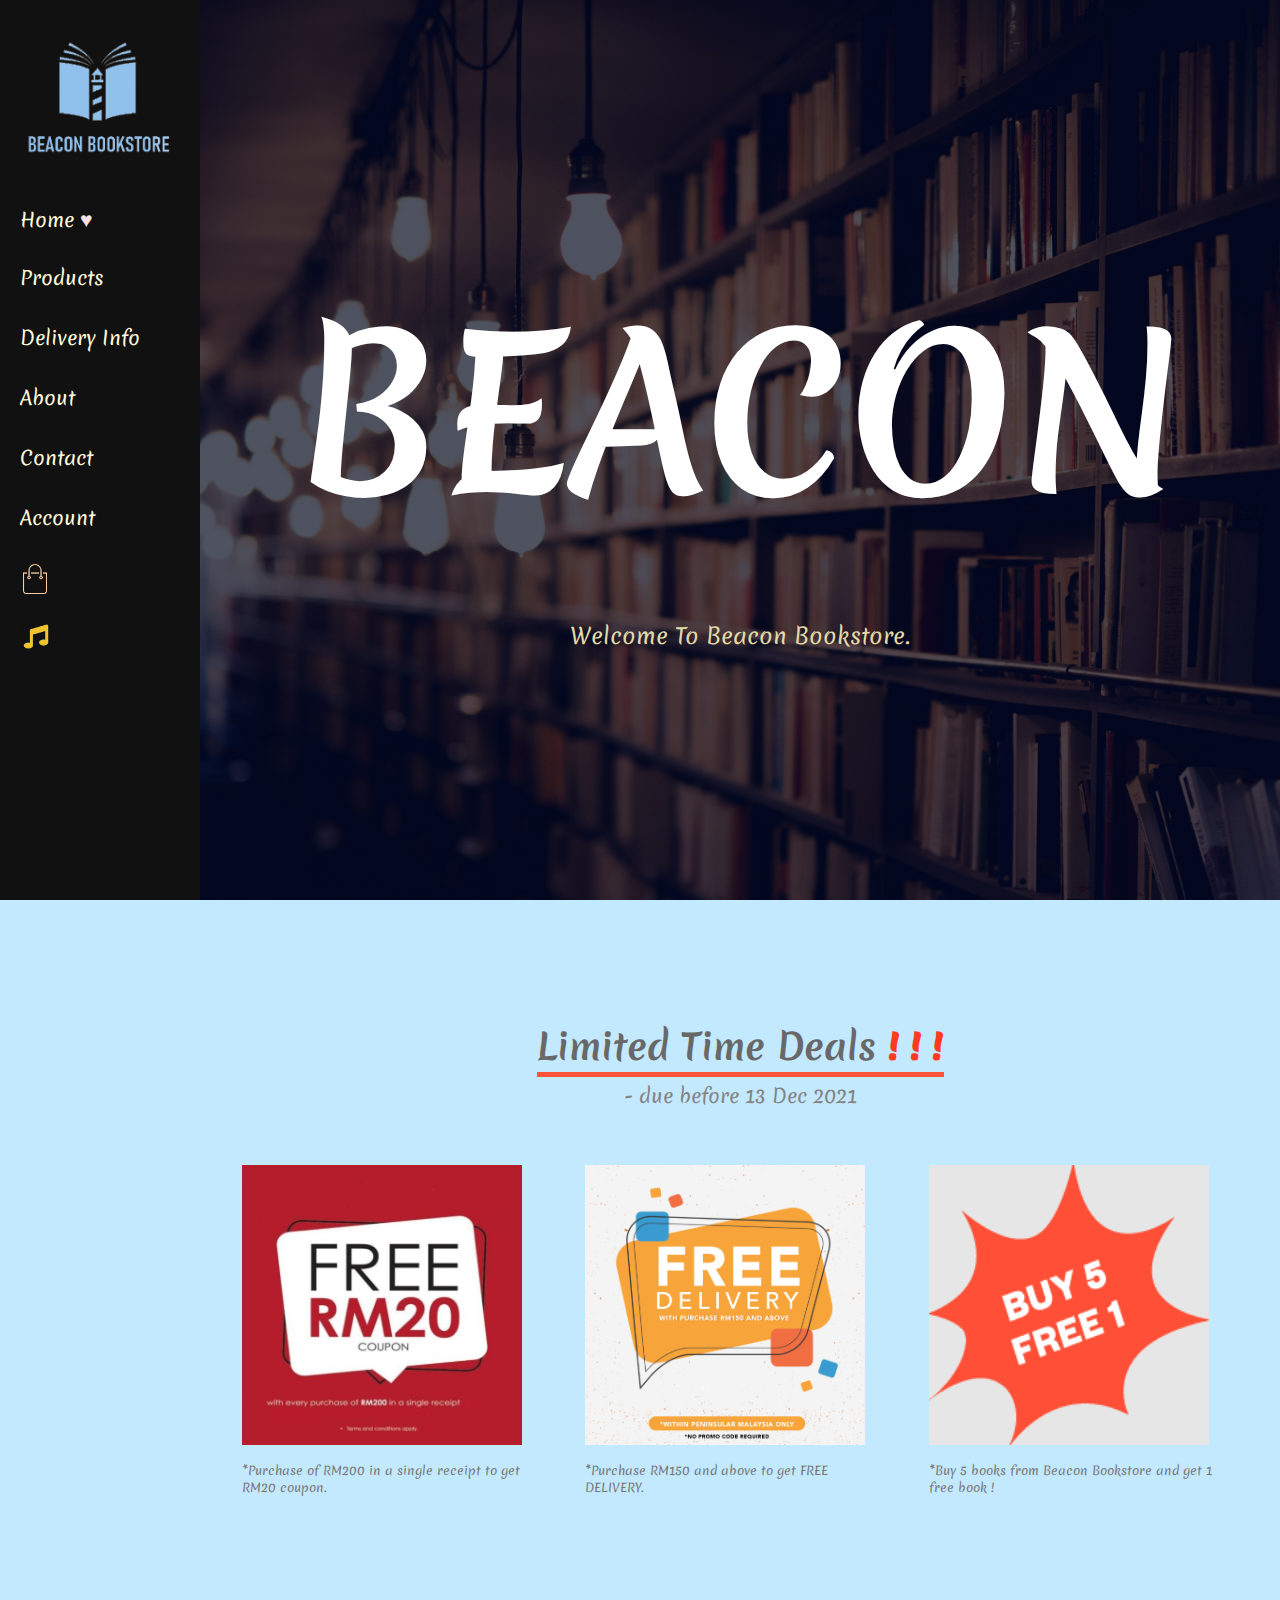
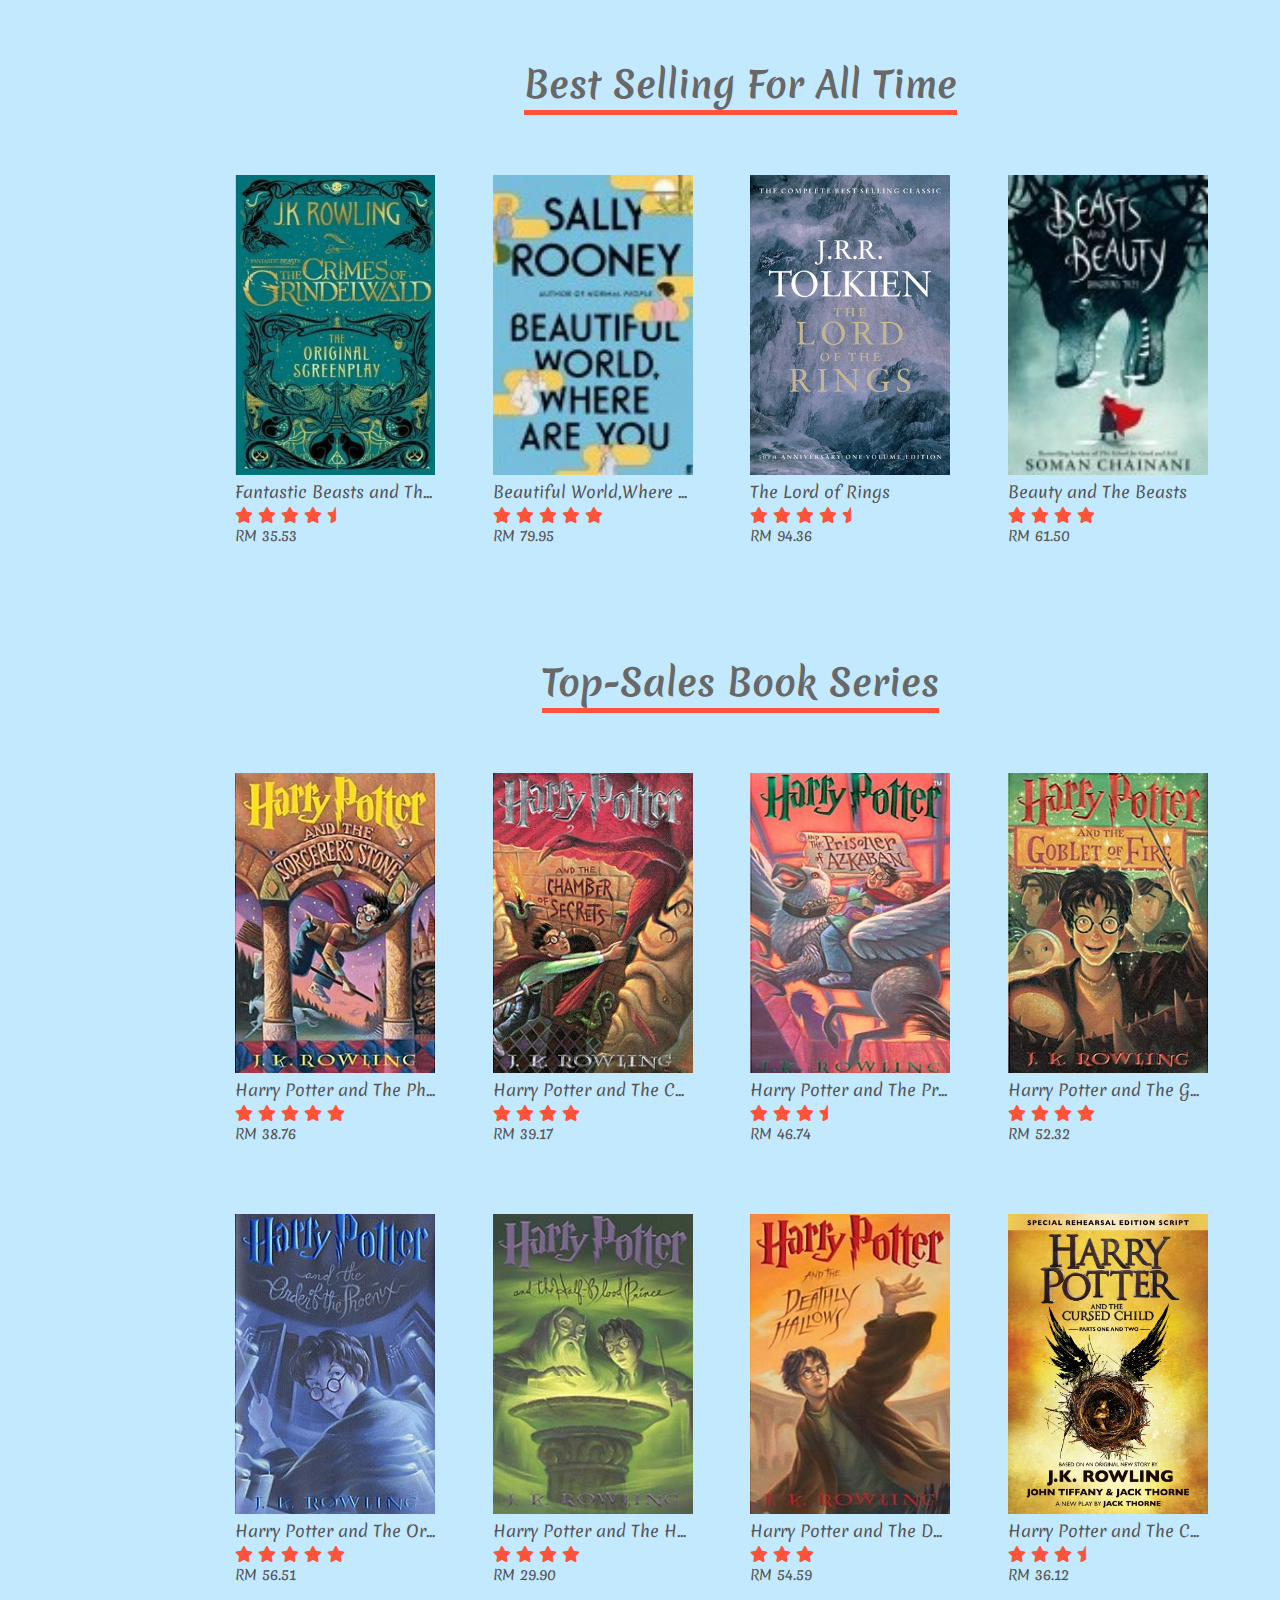
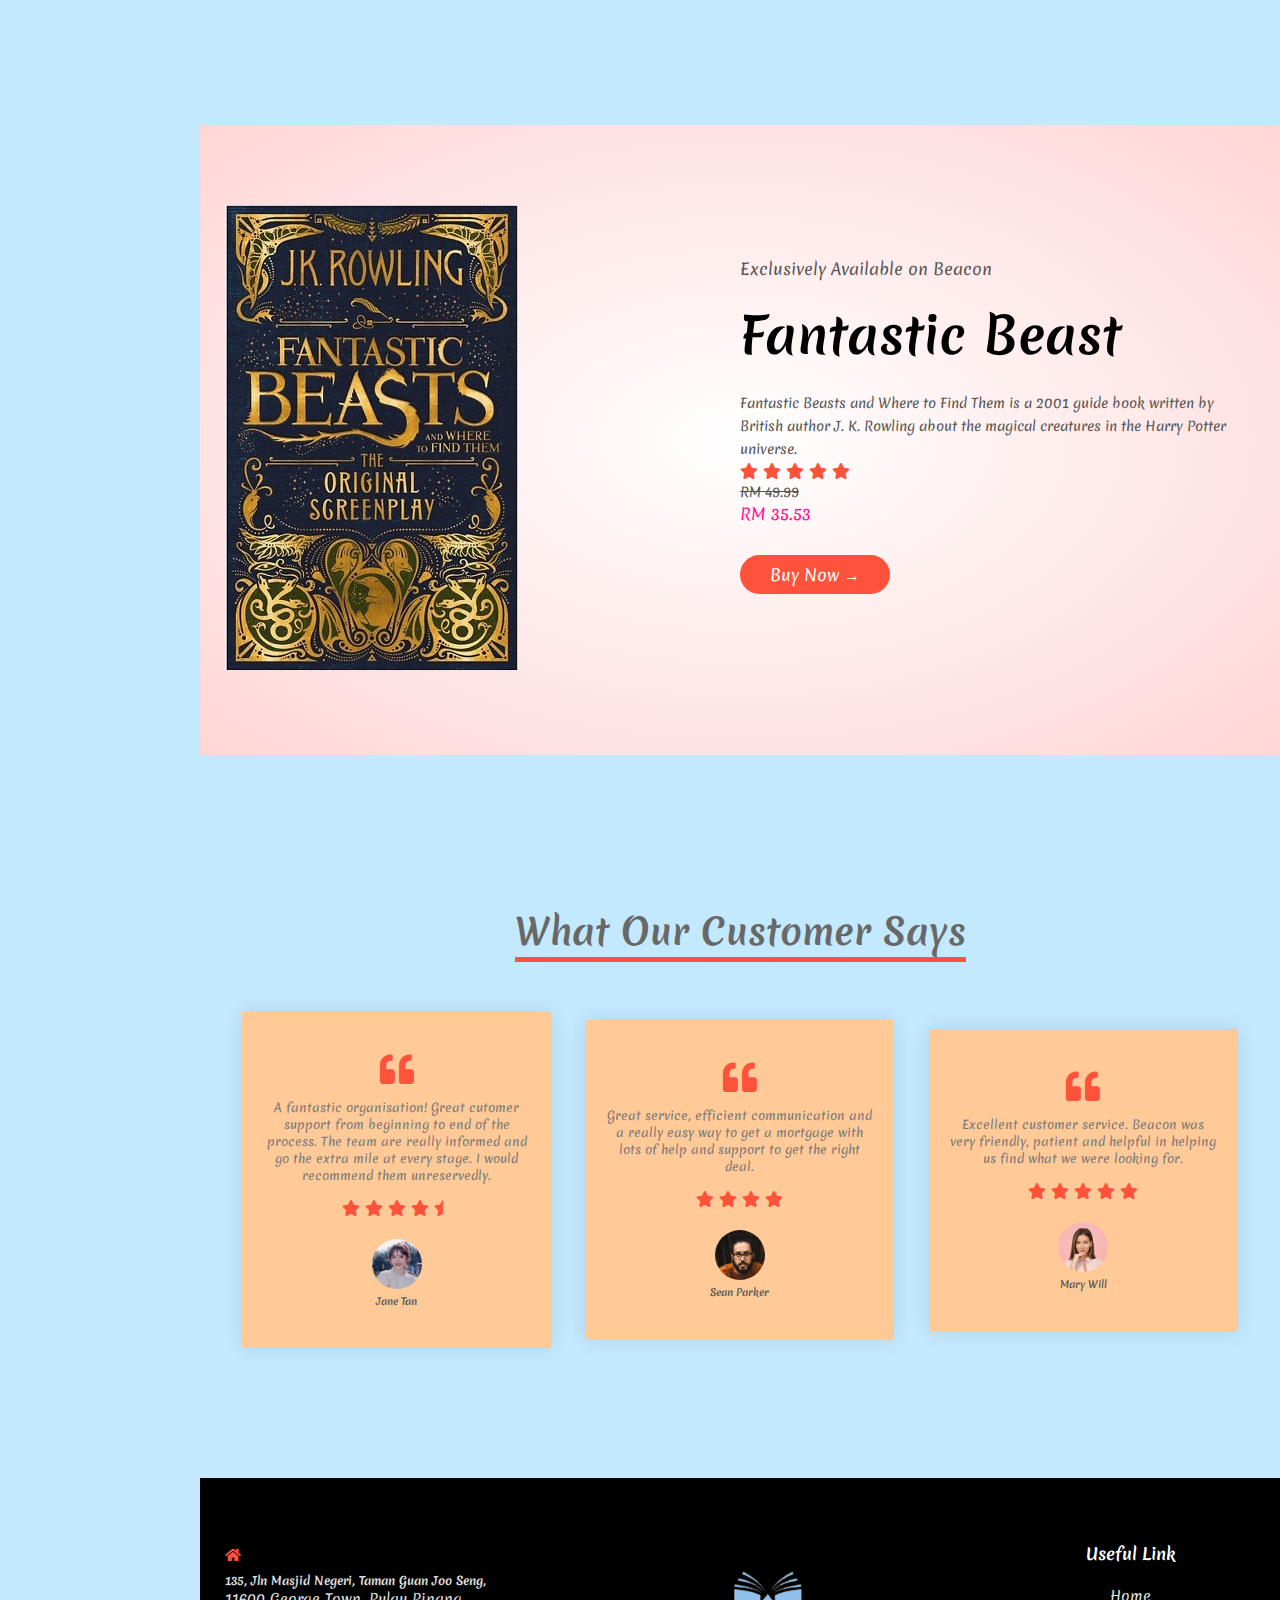
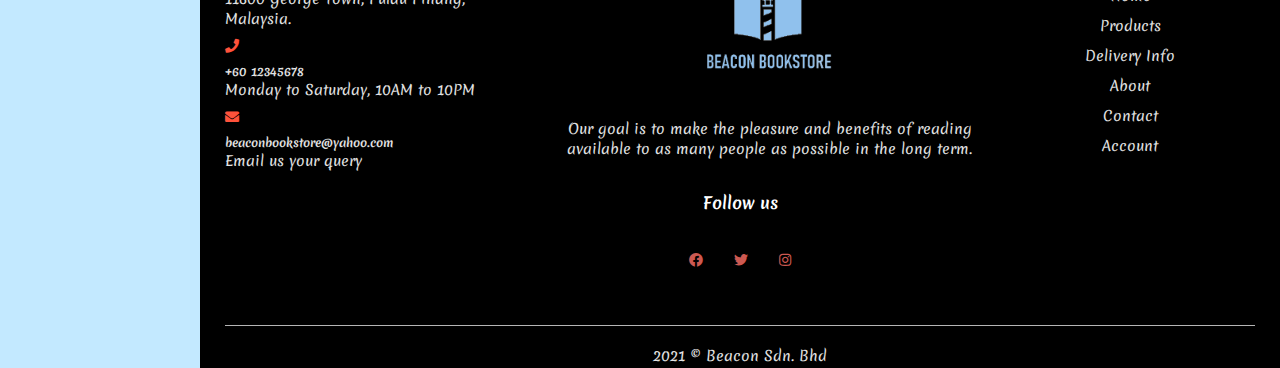
<file: index.html>
<!DOCTYPE html>
<html lang="en-MY">

<head>
    <meta charset="utf-8">
    <meta name="viewport" content="width=devices-width, initial-scale=1.0">
    <title>Beacon Bookstore</title>
    <link rel="stylesheet" href="style.css">
    <link rel="stylesheet" href="beacon.css">
    <link rel="preconnect" href="https://fonts.googleapis.com">
        <link rel="preconnect" href="https://fonts.gstatic.com" crossorigin>
        <link href="https://fonts.googleapis.com/css2?family=Fraunces:wght@100&family=Merienda:wght@400;700&display=swap" rel="stylesheet">
    <link rel="stylesheet" href="https://use.fontawesome.com/releases/v5.0.7/css/all.css">
</head>
<body>

<!-------------header--------------->

<div class="header">
    <div class="sidenav">
        <div class="logo">
            <a href="index.html"><img src="images/icon/logo1.png" alt="logo" width="170px"></a>
        </div>
        <nav>
            <ul>
                <li><a href="index.html">Home <span>♥</span></a></li>
                <li><a href="product.html">Products</a></li>
                <li><a href="fees.html">Delivery Info</a></li>
                <li><a href="about.html">About</a></li>
                <li><a href="contact.html">Contact</a></li>
                <li><a href="account.html">Account</a></li>
                <li><a class="cart-icon" href="cart.html"><img src="images/icon/cart.png" alt="cart" width="30px" height="30px" title="Shopping Cart"></a></li>
                <li><img src="images/icon/musicplay.png" alt="musicplay" id="icon" title="Background Music"></li>
            </ul>
        </nav>
        <audio src="music/backgroundMusic.mp3" type="audio/mp3" id="mySong" autoplay="true" loop="true"></audio>
    </div>
</div>

<div id="main">
    <div class="home">
        <div class="text-box">
            <h1>BEACON</h1><br><br>
            <p>Welcome To Beacon Bookstore.</p>
            <!-- <a href="" class="hero-btn">Visit Us To Know More</a> -->
        </div>
    </div>
    <!-- -------------promotion--------------- -->
    <div class="categories">
        <div class="small-container">
            <div class="title">
                <h2>Limited Time Deals <span>!&nbsp;!&nbsp;!</span></h2>
                <p> - due before 13 Dec 2021</p>
            </div>
            <div class="row">
                <div class="col-3 promotion">
                    <a href="product.html"><img src="images/promotion/promotion1.png" alt="promotion1"
                        title="Click to Shop"></a>
                    <p>*Purchase of RM200 in a single receipt to get RM20 coupon.</p>
                </div>
                <div class="col-3 promotion">
                    <a href="product.html"><img src="images/promotion/promotion2.png" alt="promotion2"
                        title="Click to Shop"></a>
                    <p>*Purchase RM150 and above to get FREE <br>DELIVERY.</p>
                </div>
                <div class="col-3 promotion">
                    <a href="product.html"><img src="images/promotion/promotion3.png" alt="promotion3"
                        title="Click to Shop"></a>
                    <p>*Buy 5 books from Beacon Bookstore and get 1 free book !</p>
                </div>
            </div>
        </div>    
    </div>

    <!-- -------------products--------------- -->
    <div class="small-container">
        <div class="title">
        <h2>Best Selling For All Time</h2>
        </div>
        <div class="row">
            <div class="col-4" title="Fantastic Beasts and The Crimes of Grindelwald">
                <img src="images/books/book9.jpg" alt="Fantastic Beasts and The Crimes of Grindelwald">
                <h4>Fantastic Beasts and The Crimes of Grindelwald</h4>
                <div class="rating">
                    <i class="fa fa-star"></i>
                    <i class="fa fa-star"></i>
                    <i class="fa fa-star"></i>
                    <i class="fa fa-star"></i>
                    <i class="fas fa-star-half"></i>
                </div>
                <p>RM 35.53</p>
            </div>
            <div class="col-4" title="Beautiful World,Where Are You">
                <img src="images/books/book13.jpg" alt="Beautiful World,Where Are You">
                <h4>Beautiful World,Where Are You</h4>
                <div class="rating">
                    <i class="fa fa-star"></i>
                    <i class="fa fa-star"></i>
                    <i class="fa fa-star"></i>
                    <i class="fa fa-star"></i>
                    <i class="fa fa-star"></i>
                </div>
                <p>RM 79.95</p>
            </div>
            <div class="col-4" title="The Lord of Rings">
                <img src="images/books/book11.jpg" alt="The Lord of Rings">
                <h4>The Lord of Rings</h4>
                <div class="rating">
                    <i class="fa fa-star"></i>
                    <i class="fa fa-star"></i>
                    <i class="fa fa-star"></i>
                    <i class="fa fa-star"></i>
                    <i class="fas fa-star-half"></i>
                </div>
                <p>RM 94.36</p>
            </div>
            <div class="col-4" title="Beauty and The Beasts">
                <img src="images/books/book12.jpg" alt="Beauty and The Beasts">
                <h4>Beauty and The Beasts</h4>
                <div class="rating">
                    <i class="fa fa-star"></i>
                    <i class="fa fa-star"></i>
                    <i class="fa fa-star"></i>
                    <i class="fa fa-star"></i>
                    
                    
                </div>
                <p>RM 61.50</p>
            </div>
        </div>
        <div class="title">
            <h2>Top-Sales Book Series</h2>
        </div>
        <div class="row">
            <div class="col-4" title="Harry Potter and The Philosopher's Stone">
                <img src="images/books/book1.jpg" alt="Harry Potter and The Philosopher's Stone">
                <h4>Harry Potter and The Philosopher's Stone</h4>
                <div class="rating">
                    <i class="fa fa-star"></i>
                    <i class="fa fa-star"></i>
                    <i class="fa fa-star"></i>
                    <i class="fa fa-star"></i>
                    <i class="fa fa-star"></i>
                </div>
                <p>RM 38.76</p>
            </div>
            <div class="col-4" title="Harry Potter and The Chamber of Secrets">
                <img src="images/books/book2.jpg" alt="Harry Potter and The Chamber of Secrets">
                <h4>Harry Potter and The Chamber of Secrets</h4>
                <div class="rating">
                    <i class="fa fa-star"></i>
                    <i class="fa fa-star"></i>
                    <i class="fa fa-star"></i>
                    <i class="fa fa-star"></i>
                    
                </div>
                <p>RM 39.17</p>
            </div>
            <div class="col-4" title="Harry Potter and The Prisoner of Azkaban">
                <img src="images/books/book3.jpg" alt="Harry Potter and The Prisoner of Azkaban">
                <h4>Harry Potter and The Prisoner of Azkaban</h4>
                <div class="rating">
                    <i class="fa fa-star"></i>
                    <i class="fa fa-star"></i>
                    <i class="fa fa-star"></i>
                    <i class="fas fa-star-half"></i>
                </div>
                <p>RM 46.74</p>
            </div>
            <div class="col-4" title="Harry Potter and The Goblet of Fire">
                <img src="images/books/book4.jpg" alt="Harry Potter and The Goblet of Fire">
                <h4>Harry Potter and The Goblet of Fire</h4>
                <div class="rating">
                    <i class="fa fa-star"></i>
                    <i class="fa fa-star"></i>
                    <i class="fa fa-star"></i>
                    <i class="fa fa-star"></i>
                </div>
                <p>RM 52.32</p>
            </div>
            <div class="col-4" title="Harry Potter and The Order of The Phoenix">
                <img src="images/books/book5.jpg" alt="Harry Potter and The Order of The Phoenix">
                <h4>Harry Potter and The Order of The Phoenix</h4>
                <div class="rating">
                    <i class="fa fa-star"></i>
                    <i class="fa fa-star"></i>
                    <i class="fa fa-star"></i>
                    <i class="fa fa-star"></i>
                    <i class="fa fa-star"></i>
                </div>
                <p>RM 56.51</p>
            </div>
            <div class="col-4" title="Harry Potter and The Half-Blood Prince">
                <img src="images/books/book6.jpg" alt="Harry Potter and The Half-Blood Prince">
                <h4>Harry Potter and The Half-Blood Prince</h4>
                <div class="rating">
                    <i class="fa fa-star"></i>
                    <i class="fa fa-star"></i>
                    <i class="fa fa-star"></i>
                    <i class="fa fa-star"></i>
                </div>
                <p>RM 29.90</p>
            </div>
            <div class="col-4" title="Harry Potter and The Deathly Hallows">
                <img src="images/books/book7.jpg" alt="Harry Potter and The Deathly Hallows">
                <h4>Harry Potter and The Deathly Hallows</h4>
                <div class="rating">
                    <i class="fa fa-star"></i>
                    <i class="fa fa-star"></i>
                    <i class="fa fa-star"></i>
                </div>
                <p>RM 54.59</p>
            </div>
            <div class="col-4" title="Harry Potter and The Cursed Child">
                <img src="images/books/book8.jpg" alt="Harry Potter and The Cursed Child">
                <h4>Harry Potter and The Cursed Child</h4>
                <div class="rating">
                    <i class="fa fa-star"></i>
                    <i class="fa fa-star"></i>
                    <i class="fa fa-star"></i>
                    <i class="fas fa-star-half"></i>
                </div>
                <p>RM 36.12</p>
            </div>
        </div>   
    </div>

    <!-- -------------offer--------------- -->
    <div class="offer">
        <div class="small-container">
            <div class="row">
                <div class="col-2">
                    <img src="images/books/book10.jfif" alt="exclusive">
                </div>
                <div class="col-2">
                    <p>Exclusively Available on Beacon</p>
                    <h1>Fantastic Beast</h1>
                    <small>Fantastic Beasts and Where to Find Them is a 2001 guide 
                        book written by British author J. K. Rowling about the magical 
                        creatures in the Harry Potter universe.
                    </small><br>
                    <div class="rating">
                        <i class="fa fa-star"></i>
                        <i class="fa fa-star"></i>
                        <i class="fa fa-star"></i>
                        <i class="fa fa-star"></i>
                        <i class="fa fa-star"></i>                  
                    </div>
                    <small><p style="text-decoration: line-through">RM 49.99</p></small>
                    <p style="color: deeppink;">RM 35.53</p>
                    <a href="cart.html" class="btn">Buy Now &#8594;</a>
                </div>
            </div>
        </div>
    </div>

    <!-- -------------testimonial--------------- -->
    <div class="testimonial">
        <div class="small-container">
            <div class="title">
            <h2>What Our Customer Says</h2>
            </div>
            <div class="row">
                <div class="col-3">
                    <i class="fas fa-quote-left"></i>
                    <p>A fantastic organisation! Great cutomer support from beginning 
                        to end of the process. The team are really informed and go the 
                        extra mile at every stage. I would recommend them unreservedly.                    
                    </p>
                    <div class="rating">
                        <i class="fa fa-star"></i>
                        <i class="fa fa-star"></i>
                        <i class="fa fa-star"></i>
                        <i class="fa fa-star"></i>
                        <i class="fas fa-star-half"></i>
                    </div>
                    <img src="images/user/user1.png" alt="user1">
                    <h3>Jane Tan</h3>
                </div>
                <div class="col-3">
                    <i class="fas fa-quote-left"></i>
                    <p>Great service, efficient communication and a really easy way to 
                        get a mortgage with lots of help and support to get the right deal.                   
                    </p>
                    <div class="rating">
                        <i class="fa fa-star"></i>
                        <i class="fa fa-star"></i>
                        <i class="fa fa-star"></i>
                        <i class="fa fa-star"></i>
                    </div>
                    <img src="images/user/user2.jpg" alt="user2">
                    <h3>Sean Parker</h3>
                </div>
                <div class="col-3">
                    <i class="fas fa-quote-left"></i>
                    <p>Excellent customer service. Beacon was very friendly, patient 
                        and helpful in helping us find what we were looking for.                    
                    </p>
                    <div class="rating">
                        <i class="fa fa-star"></i>
                        <i class="fa fa-star"></i>
                        <i class="fa fa-star"></i>
                        <i class="fa fa-star"></i>
                        <i class="fa fa-star"></i>
                    </div>
                    <img src="images/user/user3.png" alt="user3">
                    <h3>Mary Will</h3>
                </div>
            </div>
        </div>
    </div>

        
<!-- -------------footer--------------- -->
<div class="footer">
    <div class="container">
        <div class="row">
            <div class="footer-col-1">
                <div>
                    <i class="fas fa-home"></i>
                    <span>
                    <h5>135, Jln Masjid Negeri, Taman Guan Joo Seng,</h5>
                    <p>11600 George Town, Pulau Pinang, Malaysia.</p>
                    </span>
                </div>
                <div>
                    <i class="fas fa-phone"></i>
                    <span>
                    <h5>+60 12345678</h5>
                    <p>Monday to Saturday, 10AM to 10PM</p>
                    </span>
                </div>
                <div>
                    <i class="fas fa-envelope"></i>
                    <span>
                    <h5><a href="mailto:beaconbookstore@yahoo.com">beaconbookstore@yahoo.com</a></h5>
                    <p>Email us your query</p>
                    </span>
                </div>
            </div>
            <div class="footer-col-2">
                <a href="index.html"><img src="images/icon/logo1.png" alt="logo" class="logo"></a>
                <p>Our goal is to make the pleasure and benefits of reading available to as many people as possible in the long term.
                </p>
            </div>
            <div class="footer-col-3">
                <h3>Useful Link</h3>
                <ul>                           
                    <li><a href="index.html">Home</a></li>
                    <li><a href="product.html">Products</a></li>
                    <li><a href="fees.html">Delivery Info</a></li>
                    <li><a href="about.html">About</a></li>
                    <li><a href="contact.html">Contact</a></li>
                    <li><a href="account.html">Account</a></li>                              
                </ul>
            </div>
            <div class="footer-col-4">
                <h3>Follow us</h3>
                <div class="icons">
                    <a href="https://www.facebook.com/Beacon-Bookstore-102249678923366"><i class="fab fa-facebook"></i></a>
                    <a href="https://twitter.com/BookstoreBeacon"><i class="fab fa-twitter"></i></a>
                    <a href="https://www.instagram.com/beacon_bookstore/"><i class="fab fa-instagram"></i></a>                    
                </div>
            </div>
        </div>
        <hr>
        <p class="copyright">2021 © Beacon Sdn. Bhd</p>
    </div>
</div>
</div>

<!-- -------------js for background music--------------- -->
<script>
    var mySong = document.getElementById("mySong");
    var icon = document.getElementById("icon");

    icon.onclick = function(){      
        if(mySong.paused){
            mySong.play();
            icon.src = "images/icon/musicplay.png";
        }
        else{
            mySong.pause();
            icon.src = "images/icon/musicpause.png";
        }
    }
</script>
</body>
</html>
</file>
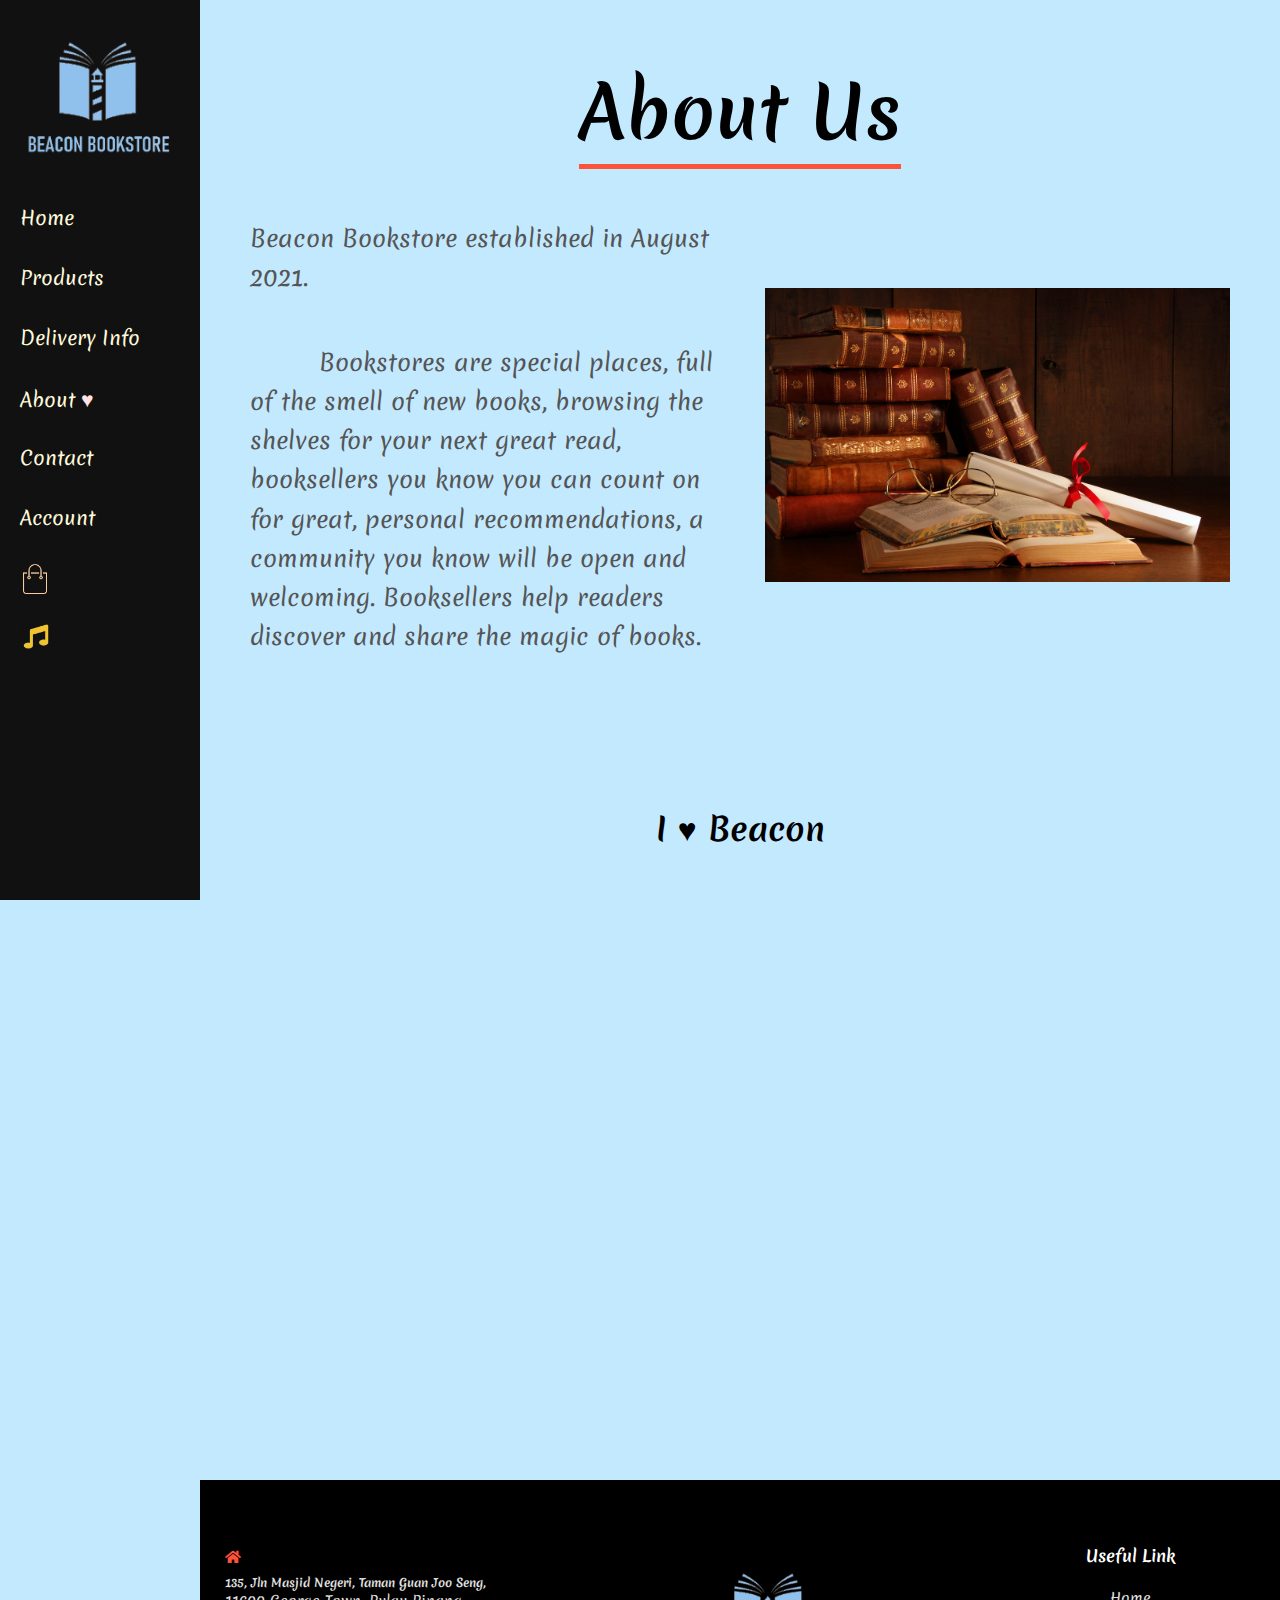
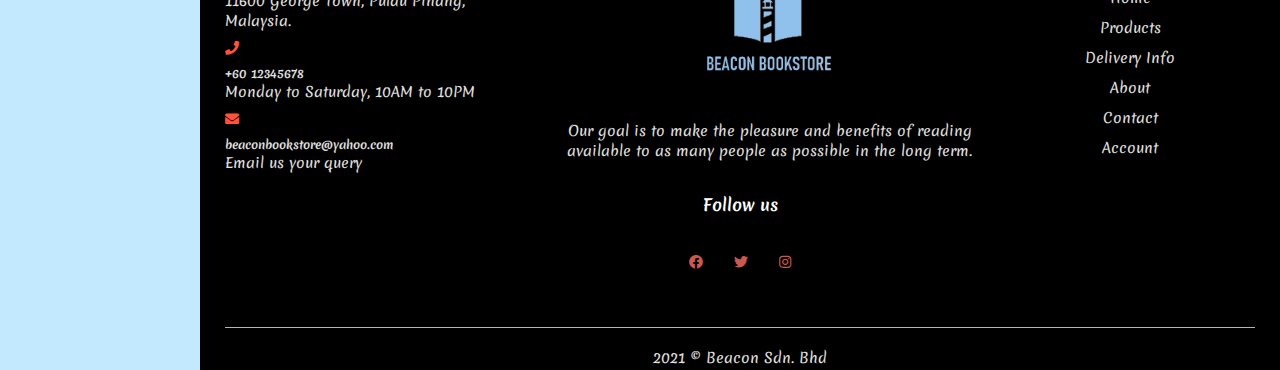
<file: about.html>
<!DOCTYPE html>
<html lang="en-MY">

<head>
    <meta charset="utf-8">
    <meta name="viewport" content="width=devices-width, initial-scale=1.0">
    <title>About Us - Beacon Bookstore</title>
    <link rel="stylesheet" href="style.css">
    <link rel="stylesheet" href="beacon.css">
    <link rel="preconnect" href="https://fonts.googleapis.com">
        <link rel="preconnect" href="https://fonts.gstatic.com" crossorigin>
        <link href="https://fonts.googleapis.com/css2?family=Fraunces:wght@100&family=Merienda:wght@400;700&display=swap" rel="stylesheet">
    <link rel="stylesheet" href="https://use.fontawesome.com/releases/v5.0.7/css/all.css">
</head>
<body>

<!-------------header--------------->

<div class="header">
    <div class="sidenav">
        <div class="logo">
            <a href="index.html"><img src="images/icon/logo1.png" alt="logo" width="170px"></a>
        </div>
        <nav>
            <ul>
                <li><a href="index.html">Home</a></li>
                <li><a href="product.html">Products</a></li>
                <li><a href="fees.html">Delivery Info</a></li>
                <li><a href="about.html">About <span>♥</span></a></li>
                <li><a href="contact.html">Contact</a></li>
                <li><a href="account.html">Account</a></li>
                <li><a class="cart-icon" href="cart.html"><img src="images/icon/cart.png" alt="cart" width="30px" height="30px" title="Shopping Cart"></a></li>
                <li><img src="images/icon/musicplay.png" alt="musicplay" id="icon" title="Background Music"></li>
            </ul>
        </nav>
        <audio src="music/backgroundMusic.mp3" type="audio/mp3" id="mySong" autoplay="true" loop="true"></audio>
    </div>
</div>

<div id="main">
<!-----------------about page----------------------->
<div class="container">
    <div class="page-title">
        <h2>About Us</h2>
    </div>
    <div class="row about">      
        <div class="col-2">
            <p>Beacon Bookstore established in August 2021.</p><br><br>
            <p style="text-indent: 3em;">Bookstores are special places, full of the smell of new books, browsing the 
                shelves for your next great read, booksellers you know you can 
                count on for great, personal recommendations, a community you 
                know will be open and welcoming. Booksellers help readers discover 
                and share the magic of books.
            </p>
        </div>
        <div class="col-2">
            <img src="images/background/about.jpg" alt="about">
        </div>
    </div>
    <center class="video">
        <h1> I ♥ Beacon </h1><br>
        <iframe width="800" height="500" src="https://www.youtube.com/embed/RD5z69GfS_U" title="YouTube video player" frameborder="0" allow="accelerometer; autoplay; clipboard-write; encrypted-media; gyroscope; picture-in-picture" allowfullscreen></iframe>
    </center>   

</div>
<!-- -------------footer--------------- -->
<div class="footer">
    <div class="container">
        <div class="row">
            <div class="footer-col-1">
                <div>
                    <i class="fas fa-home"></i>
                    <span>
                    <h5>135, Jln Masjid Negeri, Taman Guan Joo Seng,</h5>
                    <p>11600 George Town, Pulau Pinang, Malaysia.</p>
                    </span>
                </div>
                <div>
                    <i class="fas fa-phone"></i>
                    <span>
                    <h5>+60 12345678</h5>
                    <p>Monday to Saturday, 10AM to 10PM</p>
                    </span>
                </div>
                <div>
                    <i class="fas fa-envelope"></i>
                    <span>
                    <h5><a href="mailto:beaconbookstore@yahoo.com">beaconbookstore@yahoo.com</a></h5>
                    <p>Email us your query</p>
                    </span>
                </div>
            </div>
            <div class="footer-col-2">
                <a href="index.html"><img src="images/icon/logo1.png" alt="logo" class="logo"></a>
                <p>Our goal is to make the pleasure and benefits of reading available to as many people as possible in the long term.
                </p>
            </div>
            <div class="footer-col-3">
                <h3>Useful Link</h3>
                <ul>                           
                    <li><a href="index.html">Home</a></li>
                    <li><a href="product.html">Products</a></li>
                    <li><a href="fees.html">Delivery Info</a></li>
                    <li><a href="about.html">About</a></li>
                    <li><a href="contact.html">Contact</a></li>
                    <li><a href="account.html">Account</a></li>                             
                </ul>
            </div>
            <div class="footer-col-4">
                <h3>Follow us</h3>
                <div class="icons">
                    <a href="https://www.facebook.com/Beacon-Bookstore-102249678923366"><i class="fab fa-facebook"></i></a>
                    <a href="https://twitter.com/BookstoreBeacon"><i class="fab fa-twitter"></i></a>
                    <a href="https://www.instagram.com/beacon_bookstore/"><i class="fab fa-instagram"></i></a>                    
                </div>
            </div>
        </div>
        <hr>
        <p class="copyright">2021 © Beacon Sdn. Bhd</p>
    </div>
</div>
</div>

<!-- -------------js for background music--------------- -->
<script>
    var mySong = document.getElementById("mySong");
    var icon = document.getElementById("icon");

    icon.onclick = function(){      
        if(mySong.paused){
            mySong.play();
            icon.src = "images/icon/musicplay.png";
        }
        else{
            mySong.pause();
            icon.src = "images/icon/musicpause.png";
        }
    }
</script>
</body>
</html>
</file>
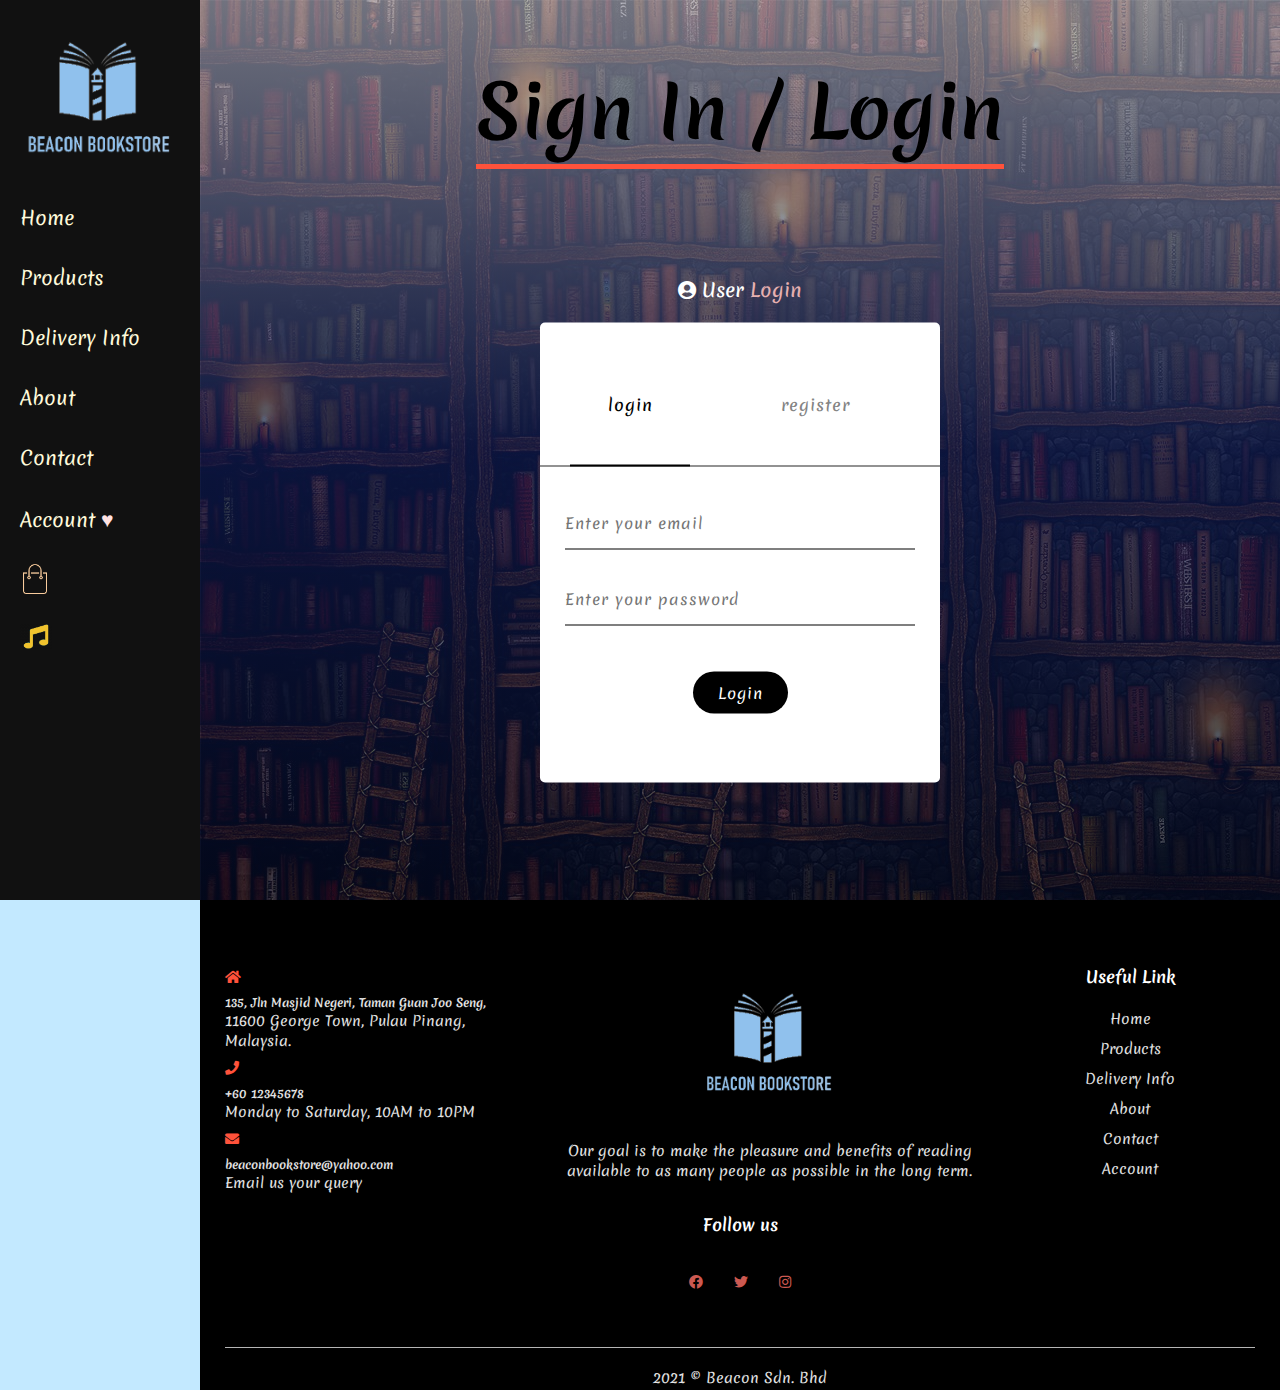
<file: account.html>
<!DOCTYPE html>
<html lang="en-MY">

<head>
    <meta charset="utf-8">
    <meta name="viewport" content="width=devices-width, initial-scale=1.0">
    <title>Account - Beacon Bookstore</title>
    <link rel="stylesheet" href="style.css">
    <link rel="stylesheet" href="beacon.css">
    <link rel="preconnect" href="https://fonts.googleapis.com">
        <link rel="preconnect" href="https://fonts.gstatic.com" crossorigin>
        <link href="https://fonts.googleapis.com/css2?family=Fraunces:wght@100&family=Merienda:wght@400;700&display=swap" rel="stylesheet">
    <link rel="stylesheet" href="https://use.fontawesome.com/releases/v5.0.7/css/all.css">
</head>
<body>

<!-------------header--------------->

<div class="header">
    <div class="sidenav">
        <div class="logo">
            <a href="index.html"><img src="images/icon/logo1.png" alt="logo" width="170px"></a>
        </div>
        <nav>
            <ul>
                <li><a href="index.html">Home</a></li>
                <li><a href="product.html">Products</a></li>
                <li><a href="fees.html">Delivery Info</a></li>
                <li><a href="about.html">About</a></li>
                <li><a href="contact.html">Contact</a></li>
                <li><a href="account.html">Account <span>♥</span></a></li>
                <li><a class="cart-icon" href="cart.html"><img src="images/icon/cart.png" alt="cart" width="30px" height="30px" title="Shopping Cart"></a></li>
                <li><img src="images/icon/musicplay.png" alt="musicplay" id="icon" title="Background Music"></li>
            </ul>
        </nav>
        <audio src="music/backgroundMusic.mp3" type="audio/mp3" id="mySong" autoplay="true" loop="true"></audio>
    </div>
</div>

<div id="main">
<!-----------------account page----------------------->
    <div class="account-page">
        <div class="page-title">
            <h2>Sign In / Login</h2>
        </div>
        <div class="card">
            <div class="card-title">
                
                <h3><i class="fas fa-user-circle"></i> User <span id="action_title">Login</span></h3>
                
            </div>
            <div class="card-body">
                <div class="card-body-top">
                    <button id="login" class="btn" name="login" onclick="login()">login</button>
                    <button id="register" class="btn" name="register" onclick="register()">register</button>
                    <div id="pointer-btn"></div>
                </div>
                <div class="card-body-login">
                    <form id="login-form">
                        <input class="input-form" type="email" placeholder="Enter your email" required><br><br>
                        <input class="input-form" type="password" placeholder="Enter your password" required><br><br><br>
                        <input class="submit-form" type="submit" value="Login">
                    </form>
                    <form id="register-form">
                        <input class="input-form" type="name" placeholder="Enter your full name" required><br><br>
                        <input class="input-form" type="email" placeholder="Enter your email" required><br><br>
                        <input class="input-form" type="password" placeholder="Enter your password" required><br><br>
                        <input class="submit-form" type="submit" value="Register">
                    </form>
                </div>
            </div>
        </div>   
    </div>



<!-- -------------footer--------------- -->
<div class="footer">
    <div class="container">
        <div class="row">
            <div class="footer-col-1">
                <div>
                    <i class="fas fa-home"></i>
                    <span>
                    <h5>135, Jln Masjid Negeri, Taman Guan Joo Seng,</h5>
                    <p>11600 George Town, Pulau Pinang, Malaysia.</p>
                    </span>
                </div>
                <div>
                    <i class="fas fa-phone"></i>
                    <span>
                    <h5>+60 12345678</h5>
                    <p>Monday to Saturday, 10AM to 10PM</p>
                    </span>
                </div>
                <div>
                    <i class="fas fa-envelope"></i>
                    <span>
                        <h5><a href="mailto:beaconbookstore@yahoo.com">beaconbookstore@yahoo.com</a></h5>
                    <p>Email us your query</p>
                    </span>
                </div>
            </div>
            <div class="footer-col-2">
                <a href="index.html"><img src="images/icon/logo1.png" alt="logo" class="logo"></a>
                <p>Our goal is to make the pleasure and benefits of reading available to as many people as possible in the long term.
                </p>
            </div>
            <div class="footer-col-3">
                <h3>Useful Link</h3>
                <ul>                           
                    <li><a href="index.html">Home</a></li>
                    <li><a href="product.html">Products</a></li>
                    <li><a href="fees.html">Delivery Info</a></li>
                    <li><a href="about.html">About</a></li>
                    <li><a href="contact.html">Contact</a></li>
                    <li><a href="account.html">Account</a></li>                              
                </ul>
            </div>
            <div class="footer-col-4">
                <h3>Follow us</h3>
                <div class="icons">
                    <a href="https://www.facebook.com/Beacon-Bookstore-102249678923366"><i class="fab fa-facebook"></i></a>
                    <a href="https://twitter.com/BookstoreBeacon"><i class="fab fa-twitter"></i></a>
                    <a href="https://www.instagram.com/beacon_bookstore/"><i class="fab fa-instagram"></i></a>                    
                </div>
            </div>
        </div>
        <hr>
        <p class="copyright">2021 © Beacon Sdn. Bhd</p>
    </div>
</div>



<!-- js for toggle form -->
<script>
    var x = document.getElementById("login-form");
    var y = document.getElementById("register-form");
    var z = document.getElementById("pointer-btn");
    var l = document.getElementById("login");
    var r = document.getElementById("register");
    var ac = document.getElementById("action_title");

    function register(){
        x.style.left = "-450px";
        y.style.left = "25px";
        z.style.left = "215px";
        l.style.color = "#000000";
        r.style.color = "#000000";
        ac.textContent = "Register";
    }

    function login(){
        x.style.left = "25px";
        y.style.left = "450px";
        z.style.left = "30px";
        l.style.color = "#000000";
        r.style.color = "#000000";
        ac.textContent = "Login";
    }		
</script>


</div>

<!-- -------------js for background music--------------- -->
<script>
    var mySong = document.getElementById("mySong");
    var icon = document.getElementById("icon");

    icon.onclick = function(){      
        if(mySong.paused){
            mySong.play();
            icon.src = "images/icon/musicplay.png";
        }
        else{
            mySong.pause();
            icon.src = "images/icon/musicpause.png";
        }
    }
</script>
</body>
</html>
</file>
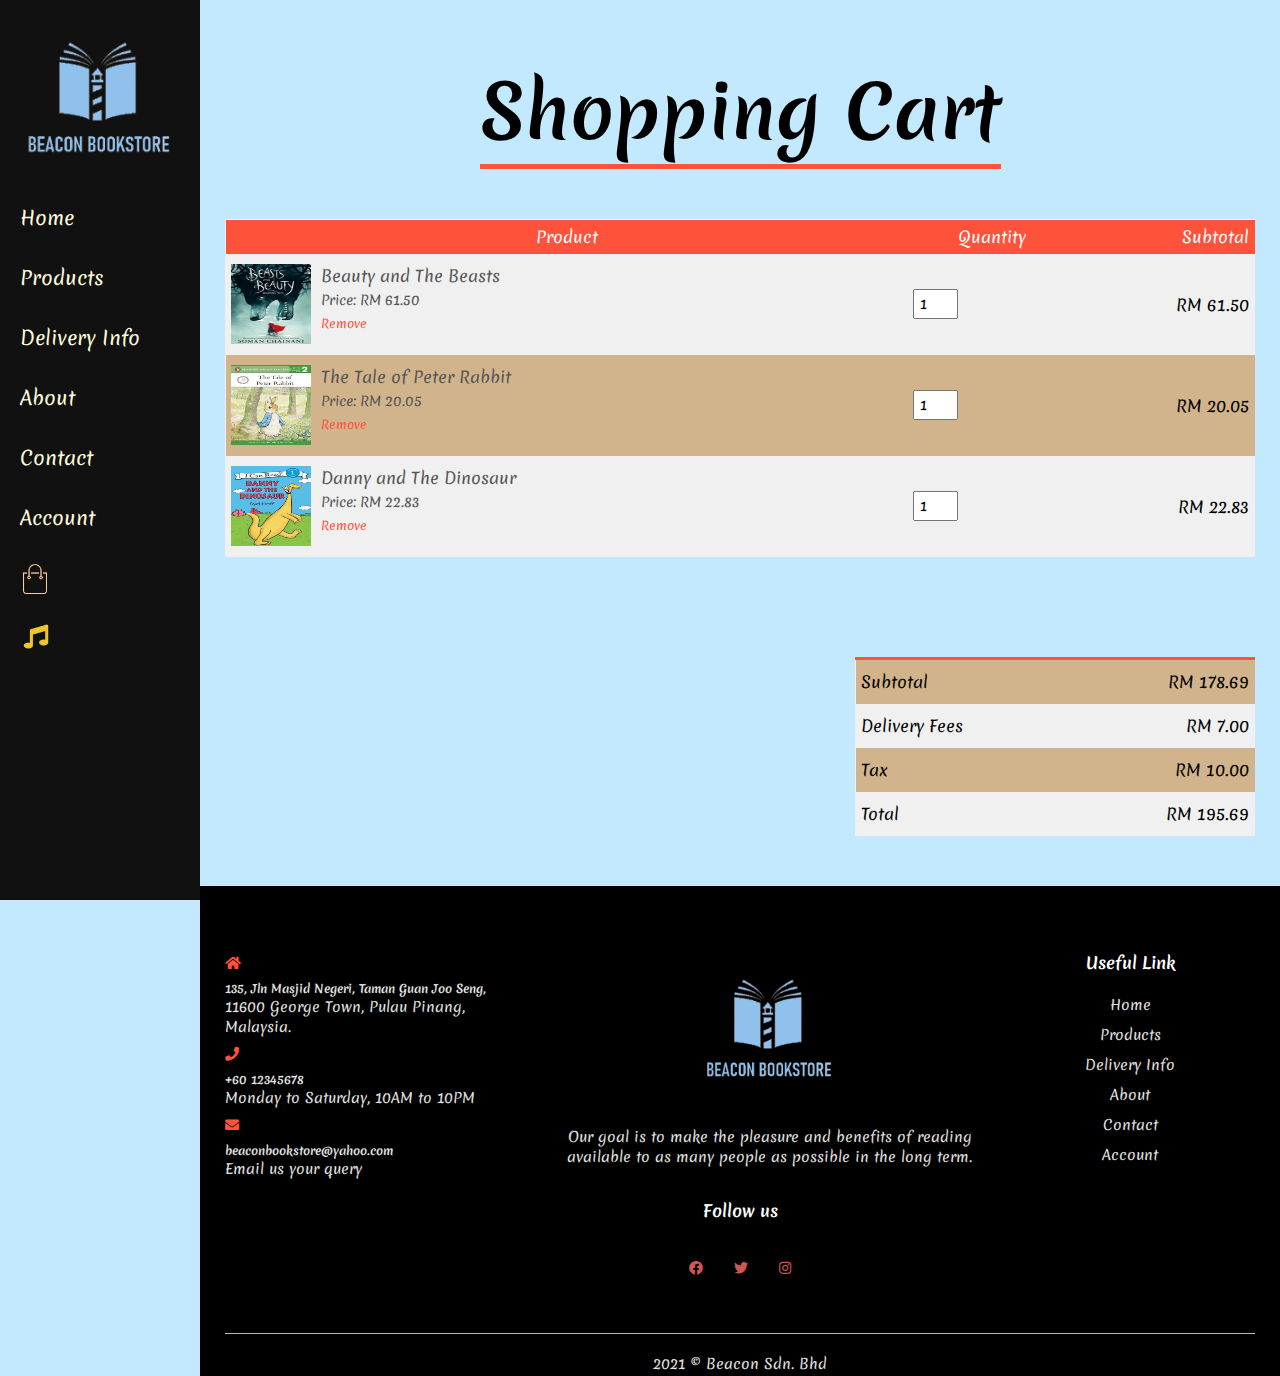
<file: cart.html>
<!DOCTYPE html>
<html lang="en-MY">

<head>
    <meta charset="utf-8">
    <meta name="viewport" content="width=devices-width, initial-scale=1.0">
    <title>Shopping Cart - Beacon Bookstore</title>
    <link rel="stylesheet" href="style.css">
    <link rel="stylesheet" href="beacon.css">
    <link rel="preconnect" href="https://fonts.googleapis.com">
        <link rel="preconnect" href="https://fonts.gstatic.com" crossorigin>
        <link href="https://fonts.googleapis.com/css2?family=Fraunces:wght@100&family=Merienda:wght@400;700&display=swap" rel="stylesheet">
    <link rel="stylesheet" href="https://use.fontawesome.com/releases/v5.0.7/css/all.css">
</head>
<body>

<!-------------header--------------->

<div class="header">
    <div class="navbar sidenav">
        <div class="logo">
            <a href="index.html"><img src="images/icon/logo1.png" alt="logo" width="170px"></a>
        </div>
        <nav>
            <ul>
                <li><a href="index.html">Home</a></li>
                <li><a href="product.html">Products</a></li>
                <li><a href="fees.html">Delivery Info</a></li>
                <li><a href="about.html">About</a></li>
                <li><a href="contact.html">Contact</a></li>
                <li><a href="account.html">Account</a></li>
                <li><a class="cart-icon" href="cart.html"><img src="images/icon/cart.png" alt="cart" width="30px" height="30px" title="Shopping Cart"></a></li>
                <li><img src="images/icon/musicplay.png" alt="musicplay" id="icon" title="Background Music"></li>
            </ul>
        </nav>
        <audio src="music/backgroundMusic.mp3" type="audio/mp3" id="mySong" autoplay="true" loop="true"></audio>
    </div>
</div>

<div id="main">
<!-- -------------shopping cart page--------------- -->
<div class="small-container cart-page">
    <div class="page-title">
        <h2>Shopping Cart</h2>
    </div>
    <div class="cart-table">
        <table>
            <tr>
                <th>Product</th>
                <th>Quantity</th>
                <th>Subtotal</th>
            </tr>
            <tr>
                <td>
                    <div class="cart-info">
                        <img src="images/books/book12.jpg" alt="buy-1">
                        <div>
                            <p>Beauty and The Beasts</p>
                            <small>Price: RM 61.50</small><br>
                            <a href="">Remove</a>
                        </div>
                    </div>
                </td>
                <td><input type="number" value="1" min="1"></td>
                <td>RM 61.50</td>
            </tr>
            <tr>
                <td>
                    <div class="cart-info">
                        <img src="images/books/book23.jpg" alt="buy-1">
                        <div>
                            <p>The Tale of Peter Rabbit</p>
                            <small>Price: RM 20.05</small><br>
                            <a href="">Remove</a>
                        </div>
                    </div>
                </td>               
                <td><input type="number" value="1" min="1"></td>
                <td>RM 20.05</td>
            </tr>
            <tr>
                <td>
                    <div class="cart-info">
                        <img src="images/books/book20.jpg" alt="buy-1">
                        <div>
                            <p>Danny and The Dinosaur</p>
                            <small>Price: RM 22.83</small><br>
                            <a href="">Remove</a>
                        </div>
                    </div>
                </td>
                <td><input type="number" value="1" min="1"></td>
                <td>RM 22.83</td>
            </tr>
        </table>
        <div class="total-price">
            <table>
                <tr>
                    <td>Subtotal</td>
                    <td>RM 178.69</td>
                </tr>
                <tr>
                    <td>Delivery Fees</td>
                    <td>RM 7.00</td>
                </tr>
                <tr>
                    <td>Tax</td>
                    <td>RM 10.00</td>
                </tr>
                <tr>
                    <td>Total</td>
                    <td>RM 195.69</td>
                </tr>
            </table>
        </div>
    </div>
</div>

<!-- -------------footer--------------- -->
<div class="footer">
    <div class="container">
        <div class="row">
            <div class="footer-col-1">
                <div>
                    <i class="fas fa-home"></i>
                    <span>
                    <h5>135, Jln Masjid Negeri, Taman Guan Joo Seng,</h5>
                    <p>11600 George Town, Pulau Pinang, Malaysia.</p>
                    </span>
                </div>
                <div>
                    <i class="fas fa-phone"></i>
                    <span>
                    <h5>+60 12345678</h5>
                    <p>Monday to Saturday, 10AM to 10PM</p>
                    </span>
                </div>
                <div>
                    <i class="fas fa-envelope"></i>
                    <span>
                        <h5><a href="mailto:beaconbookstore@yahoo.com">beaconbookstore@yahoo.com</a></h5>
                    <p>Email us your query</p>
                    </span>
                </div>
            </div>
            <div class="footer-col-2">
                <a href="index.html"><img src="images/icon/logo1.png" alt="logo" class="logo"></a>
                <p>Our goal is to make the pleasure and benefits of reading available to as many people as possible in the long term.
                </p>
            </div>
            <div class="footer-col-3">
                <h3>Useful Link</h3>
                <ul>                           
                    <li><a href="index.html">Home</a></li>
                    <li><a href="product.html">Products</a></li>
                    <li><a href="fees.html">Delivery Info</a></li>
                    <li><a href="about.html">About</a></li>
                    <li><a href="contact.html">Contact</a></li>
                    <li><a href="account.html">Account</a></li>                              
                </ul>
            </div>
            <div class="footer-col-4">
                <h3>Follow us</h3>
                <div class="icons">
                    <a href="https://www.facebook.com/Beacon-Bookstore-102249678923366"><i class="fab fa-facebook"></i></a>
                    <a href="https://twitter.com/BookstoreBeacon"><i class="fab fa-twitter"></i></a>
                    <a href="https://www.instagram.com/beacon_bookstore/"><i class="fab fa-instagram"></i></a>                    
                </div>
            </div>
        </div>
        <hr>
        <p class="copyright">2021 © Beacon Sdn. Bhd</p>
    </div>
</div>
</div>

<!-- -------------js for background music--------------- -->
<script>
    var mySong = document.getElementById("mySong");
    var icon = document.getElementById("icon");

    icon.onclick = function(){      
        if(mySong.paused){
            mySong.play();
            icon.src = "images/icon/musicplay.png";
        }
        else{
            mySong.pause();
            icon.src = "images/icon/musicpause.png";
        }
    }
</script>

</body>
</html>
</file>
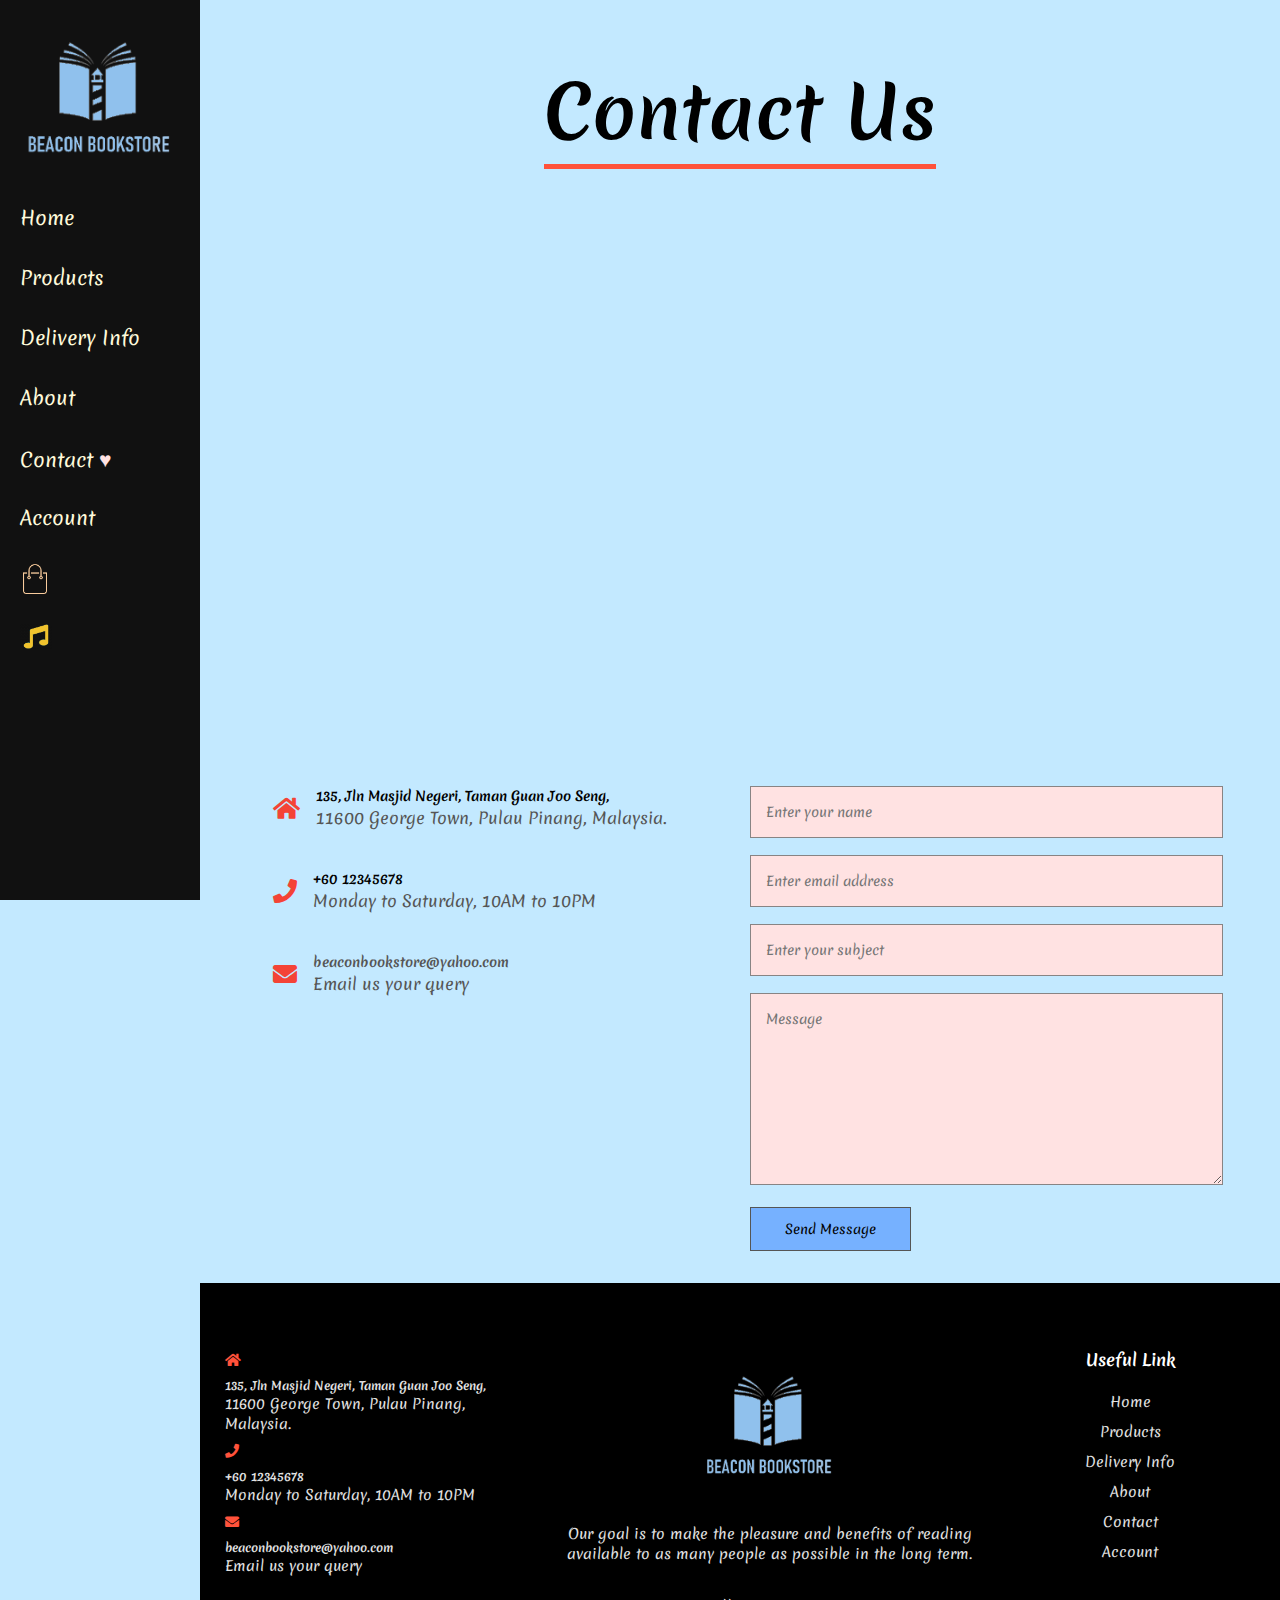
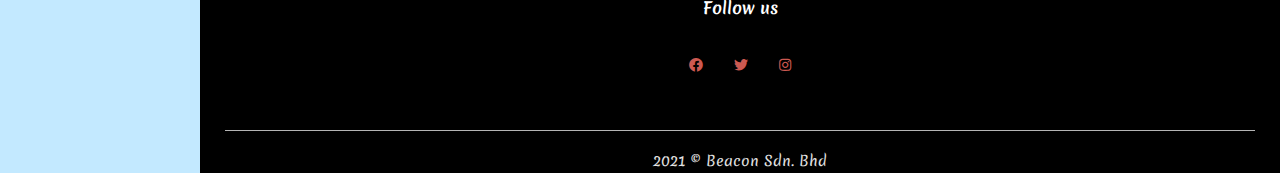
<file: contact.html>
<!DOCTYPE html>
<html lang="en-MY">

<head>
    <meta charset="utf-8">
    <meta name="viewport" content="width=devices-width, initial-scale=1.0">
    <title>Contact Us - Beacon Bookstore</title>
    <link rel="stylesheet" href="style.css">
    <link rel="stylesheet" href="beacon.css">
    <link rel="preconnect" href="https://fonts.googleapis.com">
        <link rel="preconnect" href="https://fonts.gstatic.com" crossorigin>
        <link href="https://fonts.googleapis.com/css2?family=Fraunces:wght@100&family=Merienda:wght@400;700&display=swap" rel="stylesheet">
    <link rel="stylesheet" href="https://use.fontawesome.com/releases/v5.0.7/css/all.css">
</head>
<body>

<!-------------header--------------->

<div class="header">
    <div class="sidenav">
        <div class="logo">
            <a href="index.html"><img src="images/icon/logo1.png" alt="logo" width="170px"></a>
        </div>
        <nav>
            <ul>
                <li><a href="index.html">Home</a></li>
                <li><a href="product.html">Products</a></li>
                <li><a href="fees.html">Delivery Info</a></li>
                <li><a href="about.html">About</a></li>
                <li><a href="contact.html">Contact <span>♥</span></a></li>
                <li><a href="account.html">Account</a></li>
                <li><a class="cart-icon" href="cart.html"><img src="images/icon/cart.png" alt="cart" width="30px" height="30px" title="Shopping Cart"></a></li>
                <li><img src="images/icon/musicplay.png" alt="musicplay" id="icon" title="Background Music"></li>
            </ul>
        </nav>
        <audio src="music/backgroundMusic.mp3" type="audio/mp3" id="mySong" autoplay="true" loop="true"></audio>
    </div>
</div>

<div id="main">
<!-----------------contact us page----------------------->
<div class="container">
    <div class="page-title">
        <h2>Contact Us</h2>
    </div>
    <div class="location">  
        <iframe src="https://www.google.com/maps/embed?pb=!1m18!1m12!1m3!1d63559.52956585184!2d100.26149334129603!3d5.344902507421954!2m3!1f0!2f0!3f0!3m2!1i1024!2i768!4f13.1!3m3!1m2!1s0x304ac2335b9f8fa5%3A0x83574984473a75ad!2sPenang%20Digital%20Library%20(Phase%201)!5e0!3m2!1sen!2smy!4v1634899854603!5m2!1sen!2smy" width="600" height="450" style="border:0;" allowfullscreen="" loading="lazy"></iframe>    
    </div>
    <div class="contact-us">
        <div class="row-3">
            <div class="contact-col">       
                <div>
                    <i class="fas fa-home"></i>
                    <span>
                    <h5>135, Jln Masjid Negeri, Taman Guan Joo Seng,</h5>
                    <p>11600 George Town, Pulau Pinang, Malaysia.</p>
                    </span>
                </div>
                <div>
                    <i class="fas fa-phone"></i>
                    <span>
                    <h5>+60 12345678</h5>
                    <p>Monday to Saturday, 10AM to 10PM</p>
                    </span>
                </div>
                <div>
                    <i class="fas fa-envelope"></i>
                    <span>
                    <h5><a href="mailto:beaconbookstore@yahoo.com">beaconbookstore@yahoo.com</a></h5>
                    <p>Email us your query</p>
                    </span>
                </div>
            </div>
            <div class="contact-col">          
                <form action="" method="post">
                    <input type="text" placeholder="Enter your name" required>
                    <input type="email" placeholder="Enter email address" required>
                    <input type="text" placeholder="Enter your subject" required>
                    <textarea rows="8" placeholder="Message" required></textarea>
                    <button type="submit" class="hero-btn">Send Message</button>
                </form> 
            </div>
        </div>
    </div>   
</div>

<!-- -------------footer--------------- -->
<div class="footer">
    <div class="container">
        <div class="row">
            <div class="footer-col-1">
                <div>
                    <i class="fas fa-home"></i>
                    <span>
                    <h5>135, Jln Masjid Negeri, Taman Guan Joo Seng,</h5>
                    <p>11600 George Town, Pulau Pinang, Malaysia.</p>
                    </span>
                </div>
                <div>
                    <i class="fas fa-phone"></i>
                    <span>
                    <h5>+60 12345678</h5>
                    <p>Monday to Saturday, 10AM to 10PM</p>
                    </span>
                </div>
                <div>
                    <i class="fas fa-envelope"></i>
                    <span>
                        <h5><a href="mailto:beaconbookstore@yahoo.com">beaconbookstore@yahoo.com</a></h5>
                    <p>Email us your query</p>
                    </span>
                </div>
            </div>
            <div class="footer-col-2">
                <a href="index.html"><img src="images/icon/logo1.png" alt="logo" class="logo"></a>
                <p>Our goal is to make the pleasure and benefits of reading available to as many people as possible in the long term.
                </p>
            </div>
            <div class="footer-col-3">
                <h3>Useful Link</h3>
                <ul>                           
                    <li><a href="index.html">Home</a></li>
                    <li><a href="product.html">Products</a></li>
                    <li><a href="fees.html">Delivery Info</a></li>
                    <li><a href="about.html">About</a></li>
                    <li><a href="contact.html">Contact</a></li>
                    <li><a href="account.html">Account</a></li>                              
                </ul>
            </div>
            <div class="footer-col-4">
                <h3>Follow us</h3>
                <div class="icons">
                    <a href="https://www.facebook.com/Beacon-Bookstore-102249678923366"><i class="fab fa-facebook"></i></a>
                    <a href="https://twitter.com/BookstoreBeacon"><i class="fab fa-twitter"></i></a>
                    <a href="https://www.instagram.com/beacon_bookstore/"><i class="fab fa-instagram"></i></a>                    
                </div>
            </div>
        </div>
        <hr>
        <p class="copyright">2021 © Beacon Sdn. Bhd</p>
    </div>
</div>
</div>

<!-- -------------js for background music--------------- -->
<script>
    var mySong = document.getElementById("mySong");
    var icon = document.getElementById("icon");

    icon.onclick = function(){      
        if(mySong.paused){
            mySong.play();
            icon.src = "images/icon/musicplay.png";
        }
        else{
            mySong.pause();
            icon.src = "images/icon/musicpause.png";
        }
    }
</script>
</body>
</html>
</file>
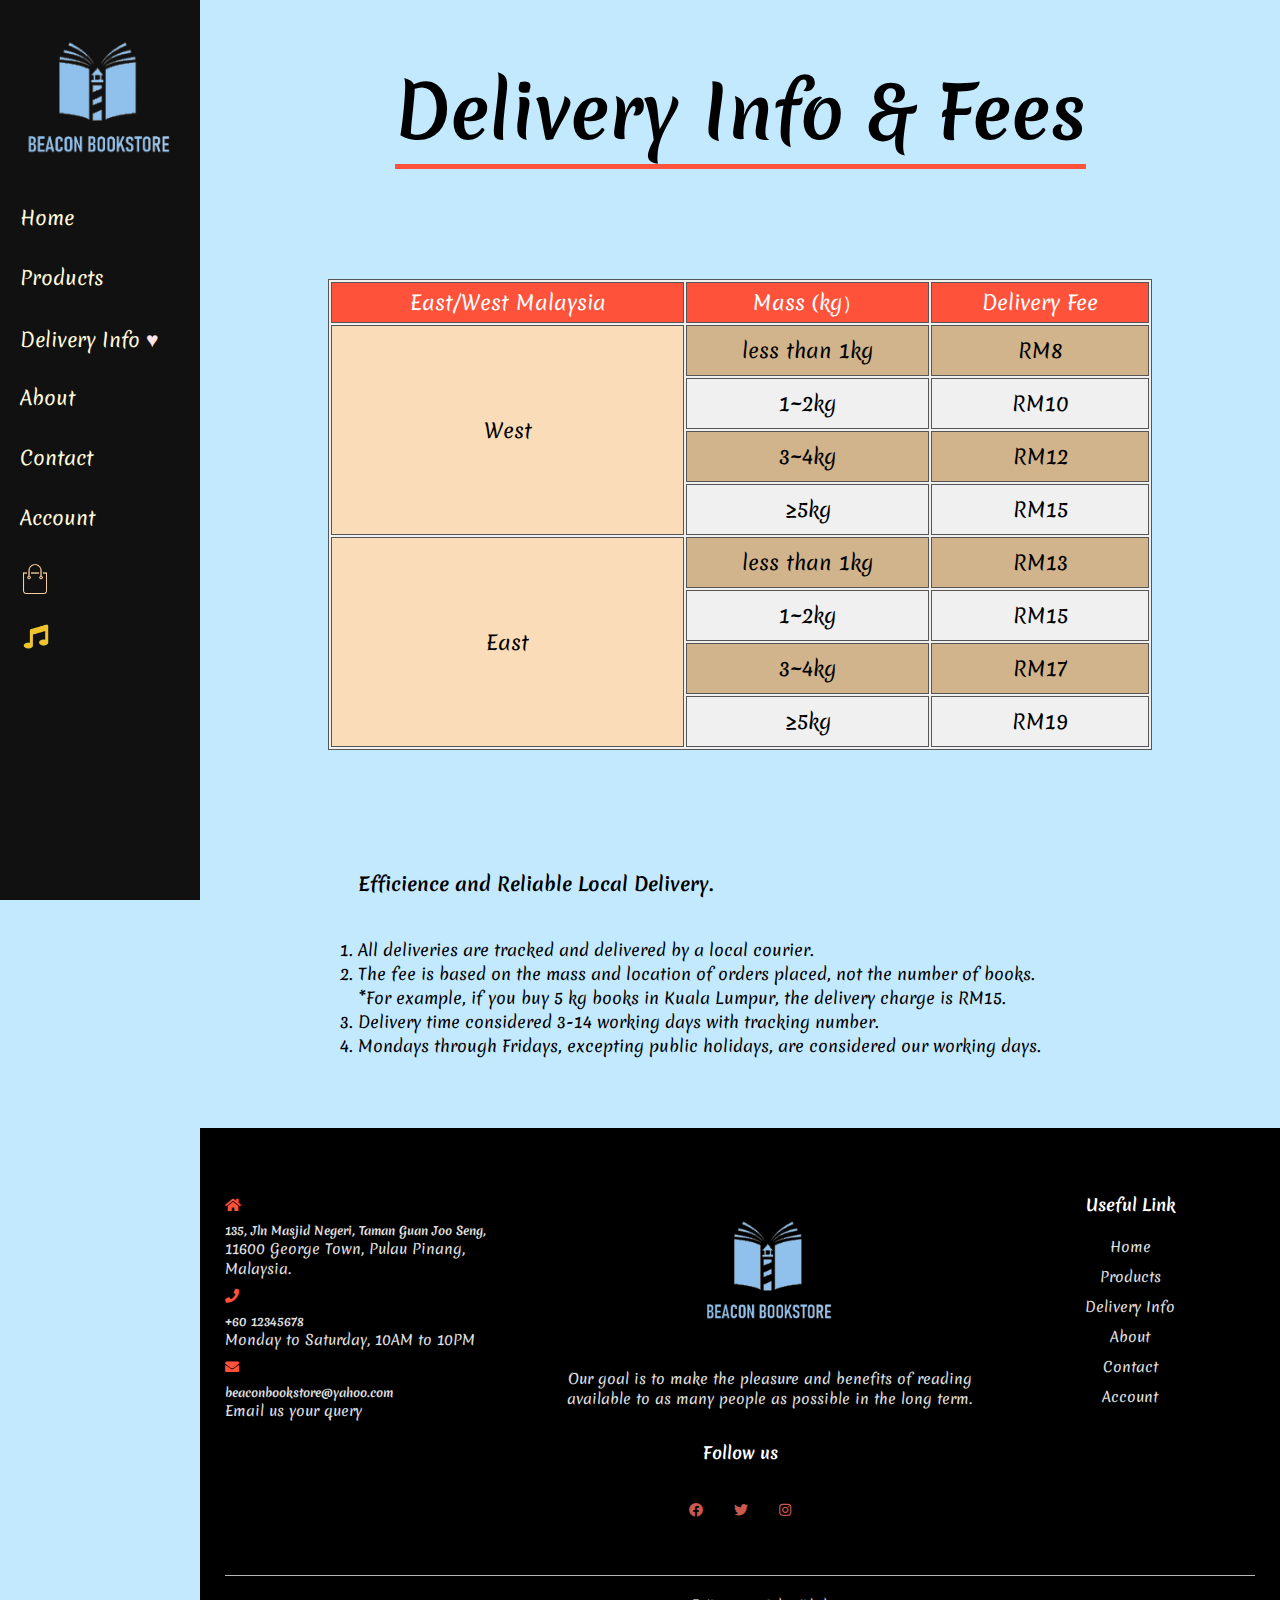
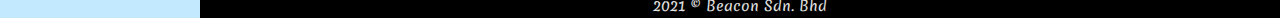
<file: fees.html>
<!DOCTYPE html>
<html lang="en-MY">

<head>
    <meta charset="utf-8">
    <meta name="viewport" content="width=devices-width, initial-scale=1.0">
    <title>Delivery Info - Beacon Bookstore</title>
    <link rel="stylesheet" href="style.css">
    <link rel="stylesheet" href="beacon.css">
    <link rel="preconnect" href="https://fonts.googleapis.com">
        <link rel="preconnect" href="https://fonts.gstatic.com" crossorigin>
        <link href="https://fonts.googleapis.com/css2?family=Fraunces:wght@100&family=Merienda:wght@400;700&display=swap" rel="stylesheet">
    <link rel="stylesheet" href="https://use.fontawesome.com/releases/v5.0.7/css/all.css">
</head>
<body>

<!-------------header--------------->

<div class="header">
    <div class="sidenav">
        <div class="logo">
            <a href="index.html"><img src="images/icon/logo1.png" alt="logo" width="170px"></a>
        </div>
        <nav>
            <ul>
                <li><a href="index.html">Home</a></li>
                <li><a href="product.html">Products</a></li>
                <li><a href="fees.html">Delivery Info <span>♥</span></a></li>
                <li><a href="about.html">About</a></li>
                <li><a href="contact.html">Contact</a></li>
                <li><a href="account.html">Account</a></li>
                <li><a class="cart-icon" href="cart.html"><img src="images/icon/cart.png" alt="cart" width="30px" height="30px" title="Shopping Cart"></a></li>
                <li><img src="images/icon/musicplay.png" alt="musicplay" id="icon" title="Background Music"></li>
            </ul>
        </nav>
        <audio src="music/backgroundMusic.mp3" type="audio/mp3" id="mySong" autoplay="true" loop="true"></audio>
    </div>
</div>
<!-----------------FEES----------------------->

<div id="main">
    <div class="container">
        <div class="page-title">
            <h2>Delivery Info & Fees</h2>
        </div>
        <div class="fees">
            <div class="fees-col"> 
                <div class="fees-table">
                    <table>
                        <tr>
                            <th>East/West Malaysia</th>
                            <th>Mass (kg）</th>
                            <th>Delivery Fee</th>
                        </tr>
                        <tr>
                            <td rowspan="4" class="fees-row">West</td>
                            <td>less than 1kg</td>
                            <td>RM8</td>                           
                        </tr>
                        <tr>
                            <td>1~2kg</td>
                            <td>RM10</td>
                        </tr>
                        <tr>
                            <td>3~4kg</td>
                            <td>RM12</td>
                        </tr>
                        <tr>
                            <td>≥5kg</td>
                            <td>RM15</td>
                        </tr>
                        <tr>
                            <td rowspan="4" class="fees-row">East</td>
                            <td>less than 1kg</td>
                            <td>RM13</td>
                        </tr>
                       
                        <tr>
                            <td>1~2kg</td>
                            <td>RM15</td>
                        </tr>
                        <tr>
                            <td>3~4kg</td>
                            <td>RM17</td>
                        </tr>
                        <tr>
                            <td>≥5kg</td>
                            <td>RM19</td>
                        </tr>
                    </table>
                </div>
            </div>
                
            <div class="fees-col">                      
                <h3>Efficience and Reliable Local Delivery.</h3>
                <ol>
                    <li>All deliveries are tracked and delivered by a local courier.</li>
                    <li>The fee is based on the mass and location of orders placed, not the number of books. <br>*For example, 
                        if you buy 5 kg books in Kuala Lumpur, the delivery charge is RM15.</li>
                    <li>Delivery time considered 3-14 working days with tracking number.</li>
                    <li>Mondays through Fridays, excepting public holidays, are considered our working days.</li>
                </ol>                     
            </div>
        </div>
    </div>

<!-- -------------footer--------------- -->
<div class="footer">
    <div class="container">
        <div class="row">
            <div class="footer-col-1">
                <div>
                    <i class="fas fa-home"></i>
                    <span>
                    <h5>135, Jln Masjid Negeri, Taman Guan Joo Seng,</h5>
                    <p>11600 George Town, Pulau Pinang, Malaysia.</p>
                    </span>
                </div>
                <div>
                    <i class="fas fa-phone"></i>
                    <span>
                    <h5>+60 12345678</h5>
                    <p>Monday to Saturday, 10AM to 10PM</p>
                    </span>
                </div>
                <div>
                    <i class="fas fa-envelope"></i>
                    <span>
                        <h5><a href="mailto:beaconbookstore@yahoo.com">beaconbookstore@yahoo.com</a></h5>
                    <p>Email us your query</p>
                    </span>
                </div>
            </div>
            <div class="footer-col-2">
                <a href="index.html"><img src="images/icon/logo1.png" alt="logo" class="logo"></a>
                <p>Our goal is to make the pleasure and benefits of reading available to as many people as possible in the long term.
                </p>
            </div>
            <div class="footer-col-3">
                <h3>Useful Link</h3>
                <ul>                           
                    <li><a href="index.html">Home</a></li>
                    <li><a href="product.html">Products</a></li>
                    <li><a href="fees.html">Delivery Info</a></li>
                    <li><a href="about.html">About</a></li>
                    <li><a href="contact.html">Contact</a></li>
                    <li><a href="account.html">Account</a></li>                              
                </ul>
            </div>
            <div class="footer-col-4">
                <h3>Follow us</h3>
                <div class="icons">
                    <a href="https://www.facebook.com/Beacon-Bookstore-102249678923366"><i class="fab fa-facebook"></i></a>
                    <a href="https://twitter.com/BookstoreBeacon"><i class="fab fa-twitter"></i></a>
                    <a href="https://www.instagram.com/beacon_bookstore/"><i class="fab fa-instagram"></i></a>                    
                </div>
            </div>
        </div>
        <hr>
        <p class="copyright">2021 © Beacon Sdn. Bhd</p>
    </div>
</div>
</div>


<!-- -------------js for background music--------------- -->
<script>
    var mySong = document.getElementById("mySong");
    var icon = document.getElementById("icon");

    icon.onclick = function(){      
        if(mySong.paused){
            mySong.play();
            icon.src = "images/icon/musicplay.png";
        }
        else{
            mySong.pause();
            icon.src = "images/icon/musicpause.png";
        }
    }
</script>
</body>
</html>
</file>
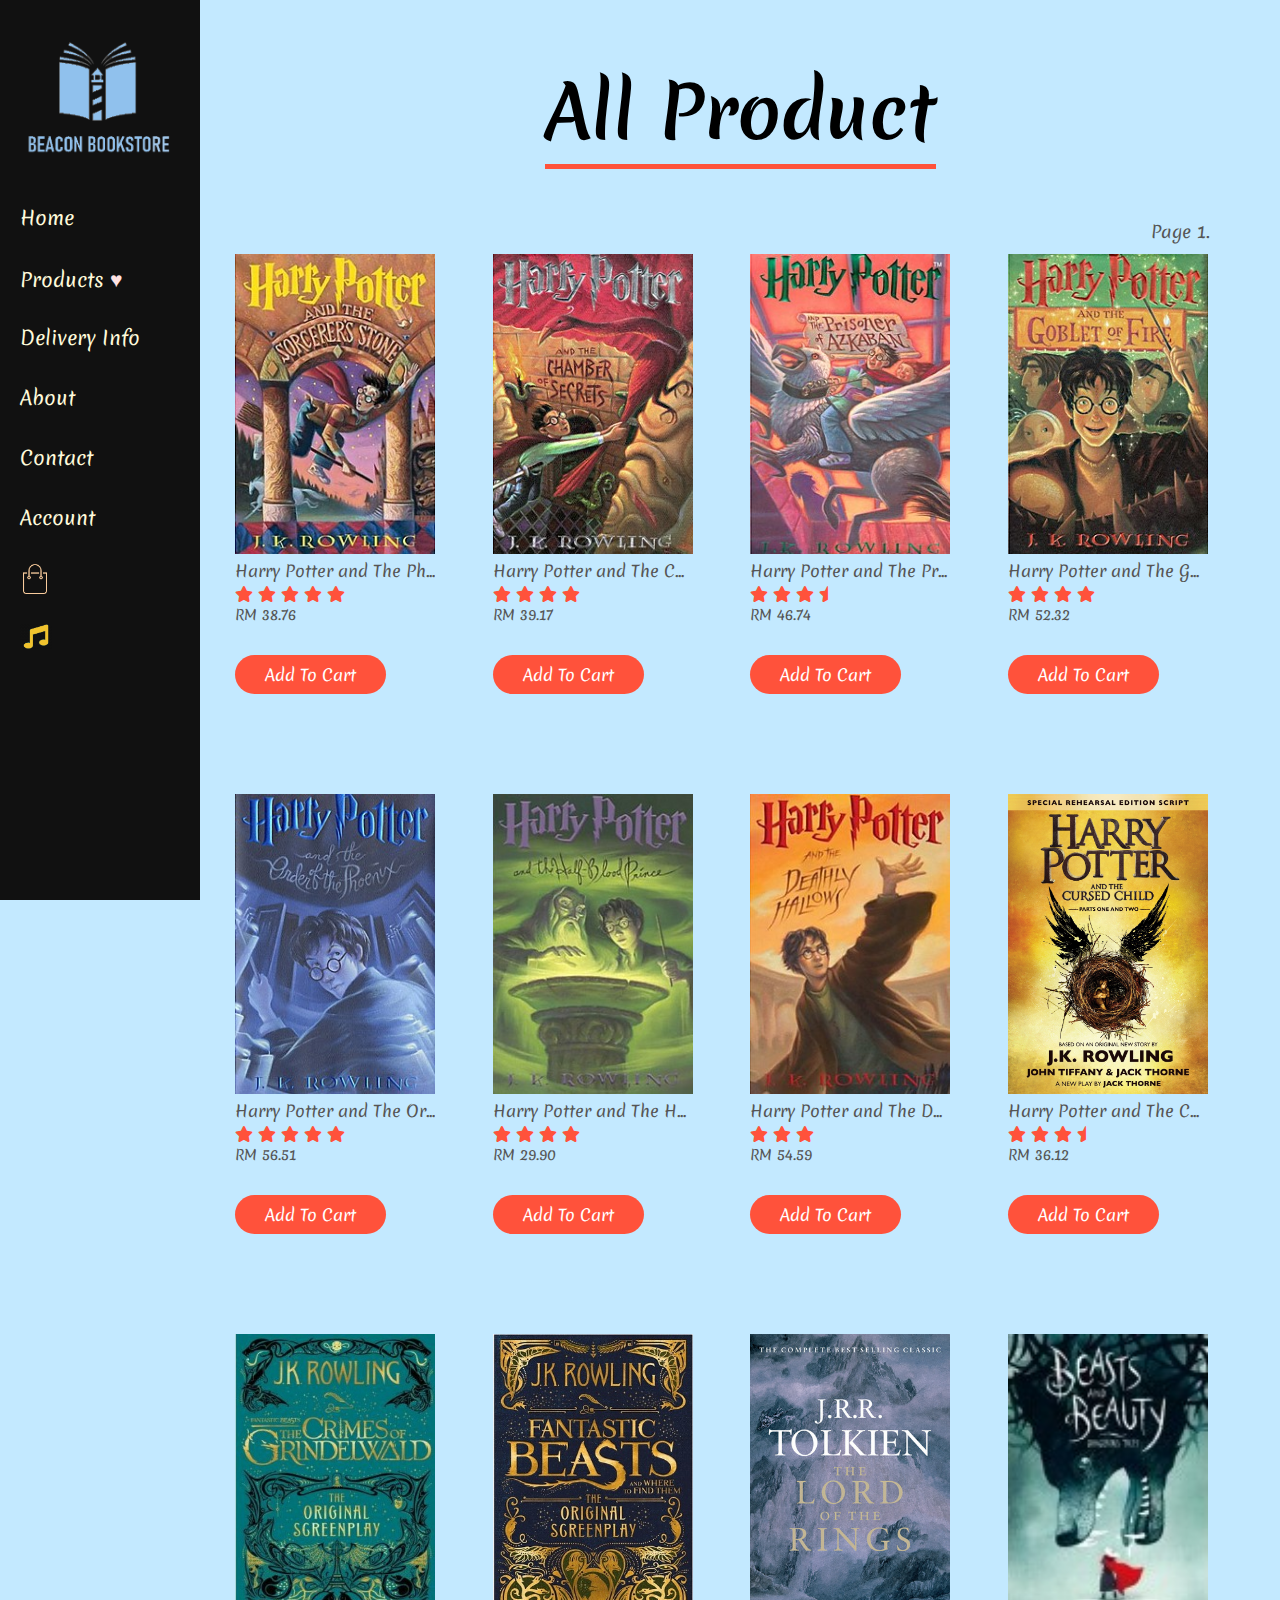
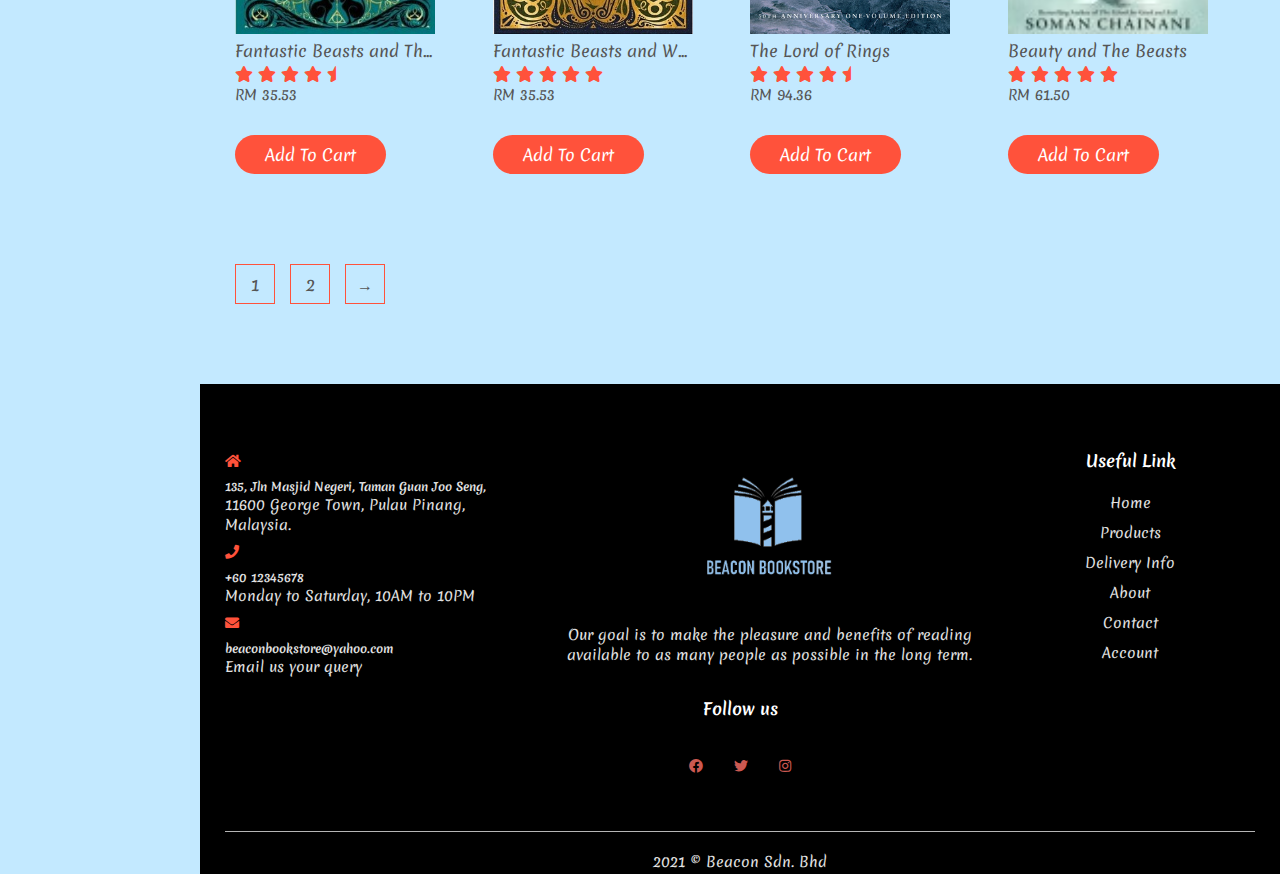
<file: product.html>
<!DOCTYPE html>
<html lang="en-MY">

<head>
    <meta charset="utf-8">
    <meta name="viewport" content="width=devices-width, initial-scale=1.0">
    <title>Product1 - Beacon Bookstore</title>
    <link rel="stylesheet" href="style.css">
    <link rel="stylesheet" href="beacon.css">
    <link rel="preconnect" href="https://fonts.googleapis.com">
        <link rel="preconnect" href="https://fonts.gstatic.com" crossorigin>
        <link href="https://fonts.googleapis.com/css2?family=Fraunces:wght@100&family=Merienda:wght@400;700&display=swap" rel="stylesheet">
    <link rel="stylesheet" href="https://use.fontawesome.com/releases/v5.0.7/css/all.css">
</head>
<body>
<!-------------header--------------->

<div class="header">
    <div class="sidenav">
        <div class="logo">
            <a href="index.html"><img src="images/icon/logo1.png" alt="logo" width="170px"></a>
        </div>
        <nav>
            <ul>
                <li><a href="index.html">Home</a></li>
                <li><a href="product.html">Products <span>♥</span></a></li>
                <li><a href="fees.html">Delivery Info</a></li>
                <li><a href="about.html">About</a></li>
                <li><a href="contact.html">Contact</a></li>
                <li><a href="account.html">Account</a></li>
                <li><a class="cart-icon" href="cart.html"><img src="images/icon/cart.png" alt="cart" width="30px" height="30px" title="Shopping Cart"></a></li>
                <li><img src="images/icon/musicplay.png" alt="musicplay" id="icon" title="Background Music"></li>
            </ul>
        </nav>
        <audio src="music/backgroundMusic.mp3" type="audio/mp3" id="mySong" autoplay="true" loop="true"></audio>
    </div>
</div>


<!-- ------------- products page 1--------------- -->
<div id="main">
<div class="small-container">
    <div class="page-title">
        <h2>All Product</h2>
        <p>Page 1.</p>
    </div>
    <div class="row"> 
        <div class="col-4" title="Harry Potter and The Philosopher's Stone">
            <img src="images/books/book1.jpg" alt="Harry Potter and The Philosopher's Stone">
            <h4>Harry Potter and The Philosopher's Stone</h4>
            <div class="rating">
                <i class="fa fa-star"></i>
                <i class="fa fa-star"></i>
                <i class="fa fa-star"></i>
                <i class="fa fa-star"></i>
                <i class="fa fa-star"></i>
            </div>
            <p>RM 38.76</p>
            <a href="cart.html" class="btn" title="Add To Cart">Add To Cart</a>
        </div>
        <div class="col-4" title="Harry Potter and The Chamber of Secrets">
            <img src="images/books/book2.jpg" alt="Harry Potter and The Chamber of Secrets">
            <h4>Harry Potter and The Chamber of Secrets</h4>
            <div class="rating">
                <i class="fa fa-star"></i>
                <i class="fa fa-star"></i>
                <i class="fa fa-star"></i>
                <i class="fa fa-star"></i>             
            </div>
            <p>RM 39.17</p>
            <a href="cart.html" class="btn" title="Add To Cart">Add To Cart</a>
        </div>
        <div class="col-4" title="Harry Potter and The Prisoner of Azkaban">
            <img src="images/books/book3.jpg" alt="Harry Potter and The Prisoner of Azkaban">
            <h4>Harry Potter and The Prisoner of Azkaban</h4>
            <div class="rating">
                <i class="fa fa-star"></i>
                <i class="fa fa-star"></i>
                <i class="fa fa-star"></i>
                <i class="fas fa-star-half"></i>
            </div>
            <p>RM 46.74</p>
            <a href="cart.html" class="btn" title="Add To Cart">Add To Cart</a>
        </div>
        <div class="col-4" title="Harry Potter and The Goblet of Fire">
            <img src="images/books/book4.jpg" alt="Harry Potter and The Goblet of Fire">
            <h4>Harry Potter and The Goblet of Fire</h4>
            <div class="rating">
                <i class="fa fa-star"></i>
                <i class="fa fa-star"></i>
                <i class="fa fa-star"></i>
                <i class="fa fa-star"></i>
            </div>
            <p>RM 52.32</p>
            <a href="cart.html" class="btn" title="Add To Cart">Add To Cart</a>
        </div>
        <div class="col-4" title="Harry Potter and The Order of The Phoenix">
            <img src="images/books/book5.jpg" alt="Harry Potter and The Order of The Phoenix">
            <h4>Harry Potter and The Order of The Phoenix</h4>
            <div class="rating">
                <i class="fa fa-star"></i>
                <i class="fa fa-star"></i>
                <i class="fa fa-star"></i>
                <i class="fa fa-star"></i>
                <i class="fa fa-star"></i>
            </div>
            <p>RM 56.51</p>
            <a href="cart.html" class="btn" title="Add To Cart">Add To Cart</a>
        </div>
        <div class="col-4" title="Harry Potter and The Half-Blood Prince">
            <img src="images/books/book6.jpg" alt="Harry Potter and The Half-Blood Prince">
            <h4>Harry Potter and The Half-Blood Prince</h4>
            <div class="rating">
                <i class="fa fa-star"></i>
                <i class="fa fa-star"></i>
                <i class="fa fa-star"></i>
                <i class="fa fa-star"></i>
            </div>
            <p>RM 29.90</p>
            <a href="cart.html" class="btn" title="Add To Cart">Add To Cart</a>
        </div>
        <div class="col-4" title="Harry Potter and The Deathly Hallows">
            <img src="images/books/book7.jpg" alt="Harry Potter and The Deathly Hallows">
            <h4>Harry Potter and The Deathly Hallows</h4>
            <div class="rating">
                <i class="fa fa-star"></i>
                <i class="fa fa-star"></i>
                <i class="fa fa-star"></i>
            </div>
            <p>RM 54.59</p>
            <a href="cart.html" class="btn" title="Add To Cart">Add To Cart</a>
        </div>
        <div class="col-4" title="Harry Potter and The Cursed Child">
            <img src="images/books/book8.jpg" alt="Harry Potter and The Cursed Child">
            <h4>Harry Potter and The Cursed Child</h4>
            <div class="rating">
                <i class="fa fa-star"></i>
                <i class="fa fa-star"></i>
                <i class="fa fa-star"></i>
                <i class="fas fa-star-half"></i>
            </div>
            <p>RM 36.12</p>
            <a href="cart.html" class="btn" title="Add To Cart">Add To Cart</a>
        </div>
        <div class="col-4" title="Fantastic Beasts and The Crimes of Grindelwald">
            <img src="images/books/book9.jpg" alt="Fantastic Beasts and The Crimes of Grindelwald">
            <h4>Fantastic Beasts and The Crimes of Grindelwald</h4>
            <div class="rating">
                <i class="fa fa-star"></i>
                <i class="fa fa-star"></i>
                <i class="fa fa-star"></i>
                <i class="fa fa-star"></i>
                <i class="fas fa-star-half"></i>
            </div>
            <p>RM 35.53</p>
            <a href="cart.html" class="btn" title="Add To Cart">Add To Cart</a>
        </div>
        <div class="col-4" title="Fantastic Beasts and Where To Find Them">
            <img src="images/books/book10.jfif" alt="Fantastic Beasts and Where To Find Them">
            <h4>Fantastic Beasts and Where To Find Them</h4>
            <div class="rating">
                <i class="fa fa-star"></i>
                <i class="fa fa-star"></i>
                <i class="fa fa-star"></i>
                <i class="fa fa-star"></i>
                <i class="fa fa-star"></i>
            </div>
            <p>RM 35.53</p>
            <a href="cart.html" class="btn" title="Add To Cart">Add To Cart</a>
        </div>
        <div class="col-4" title="The Lord of Rings">
            <img src="images/books/book11.jpg" alt="The Lord of Rings">
            <h4>The Lord of Rings</h4>
            <div class="rating">
                <i class="fa fa-star"></i>
                <i class="fa fa-star"></i>
                <i class="fa fa-star"></i>
                <i class="fa fa-star"></i>
                <i class="fas fa-star-half"></i>
            </div>
            <p>RM 94.36</p>
            <a href="cart.html" class="btn" title="Add To Cart">Add To Cart</a>
        </div>
        <div class="col-4" title="Beauty and The Beasts">
            <img src="images/books/book12.jpg" alt="Beauty and The Beasts">
            <h4>Beauty and The Beasts</h4>
            <div class="rating">
                <i class="fa fa-star"></i>
                <i class="fa fa-star"></i>
                <i class="fa fa-star"></i>
                <i class="fa fa-star"></i>
                <i class="fa fa-star"></i>
            </div>
            <p>RM 61.50</p>
            <a href="cart.html" class="btn" title="Add To Cart">Add To Cart</a>
        </div>
       
    </div>
    <div class="page-btn">
        <a href="product.html"><span>1</span></a>
        <a href="product2.html"><span>2</span></a>
        <a href="product2.html"><span>&#8594;</span></a>
    </div>    
</div>


        

<!-- -------------footer--------------- -->
<div class="footer">
    <div class="container">
        <div class="row">
            <div class="footer-col-1">
                <div>
                    <i class="fas fa-home"></i>
                    <span>
                    <h5>135, Jln Masjid Negeri, Taman Guan Joo Seng,</h5>
                    <p>11600 George Town, Pulau Pinang, Malaysia.</p>
                    </span>
                </div>
                <div>
                    <i class="fas fa-phone"></i>
                    <span>
                    <h5>+60 12345678</h5>
                    <p>Monday to Saturday, 10AM to 10PM</p>
                    </span>
                </div>
                <div>
                    <i class="fas fa-envelope"></i>
                    <span>
                    <h5><a href="mailto:beaconbookstore@yahoo.com">beaconbookstore@yahoo.com</a></h5>
                    <p>Email us your query</p>
                    </span>
                </div>
            </div>
            <div class="footer-col-2">
                <a href="index.html"><img src="images/icon/logo1.png" alt="logo" class="logo"></a>
                <p>Our goal is to make the pleasure and benefits of reading available to as many people as possible in the long term.
                </p>
            </div>
            <div class="footer-col-3">
                <h3>Useful Link</h3>
                <ul>                           
                    <li><a href="index.html">Home</a></li>
                    <li><a href="product.html">Products</a></li>
                    <li><a href="fees.html">Delivery Info</a></li>
                    <li><a href="about.html">About</a></li>
                    <li><a href="contact.html">Contact</a></li>
                    <li><a href="account.html">Account</a></li>                              
                </ul>
            </div>
            <div class="footer-col-4">
                <h3>Follow us</h3>
                <div class="icons">
                    <a href="https://www.facebook.com/Beacon-Bookstore-102249678923366"><i class="fab fa-facebook"></i></a>
                    <a href="https://twitter.com/BookstoreBeacon"><i class="fab fa-twitter"></i></a>
                    <a href="https://www.instagram.com/beacon_bookstore/"><i class="fab fa-instagram"></i></a>                    
                </div>
            </div>
        </div>
        <hr>
        <p class="copyright">2021 © Beacon Sdn. Bhd</p>
    </div>
</div>
</div>

 <!-- -------------js for background music--------------- -->
<script>
    var mySong = document.getElementById("mySong");
    var icon = document.getElementById("icon");

    icon.onclick = function(){      
        if(mySong.paused){
            mySong.play();
            icon.src = "images/icon/musicplay.png";
        }
        else{
            mySong.pause();
            icon.src = "images/icon/musicpause.png";
        }
    }
</script>
</body>
</html>
</file>
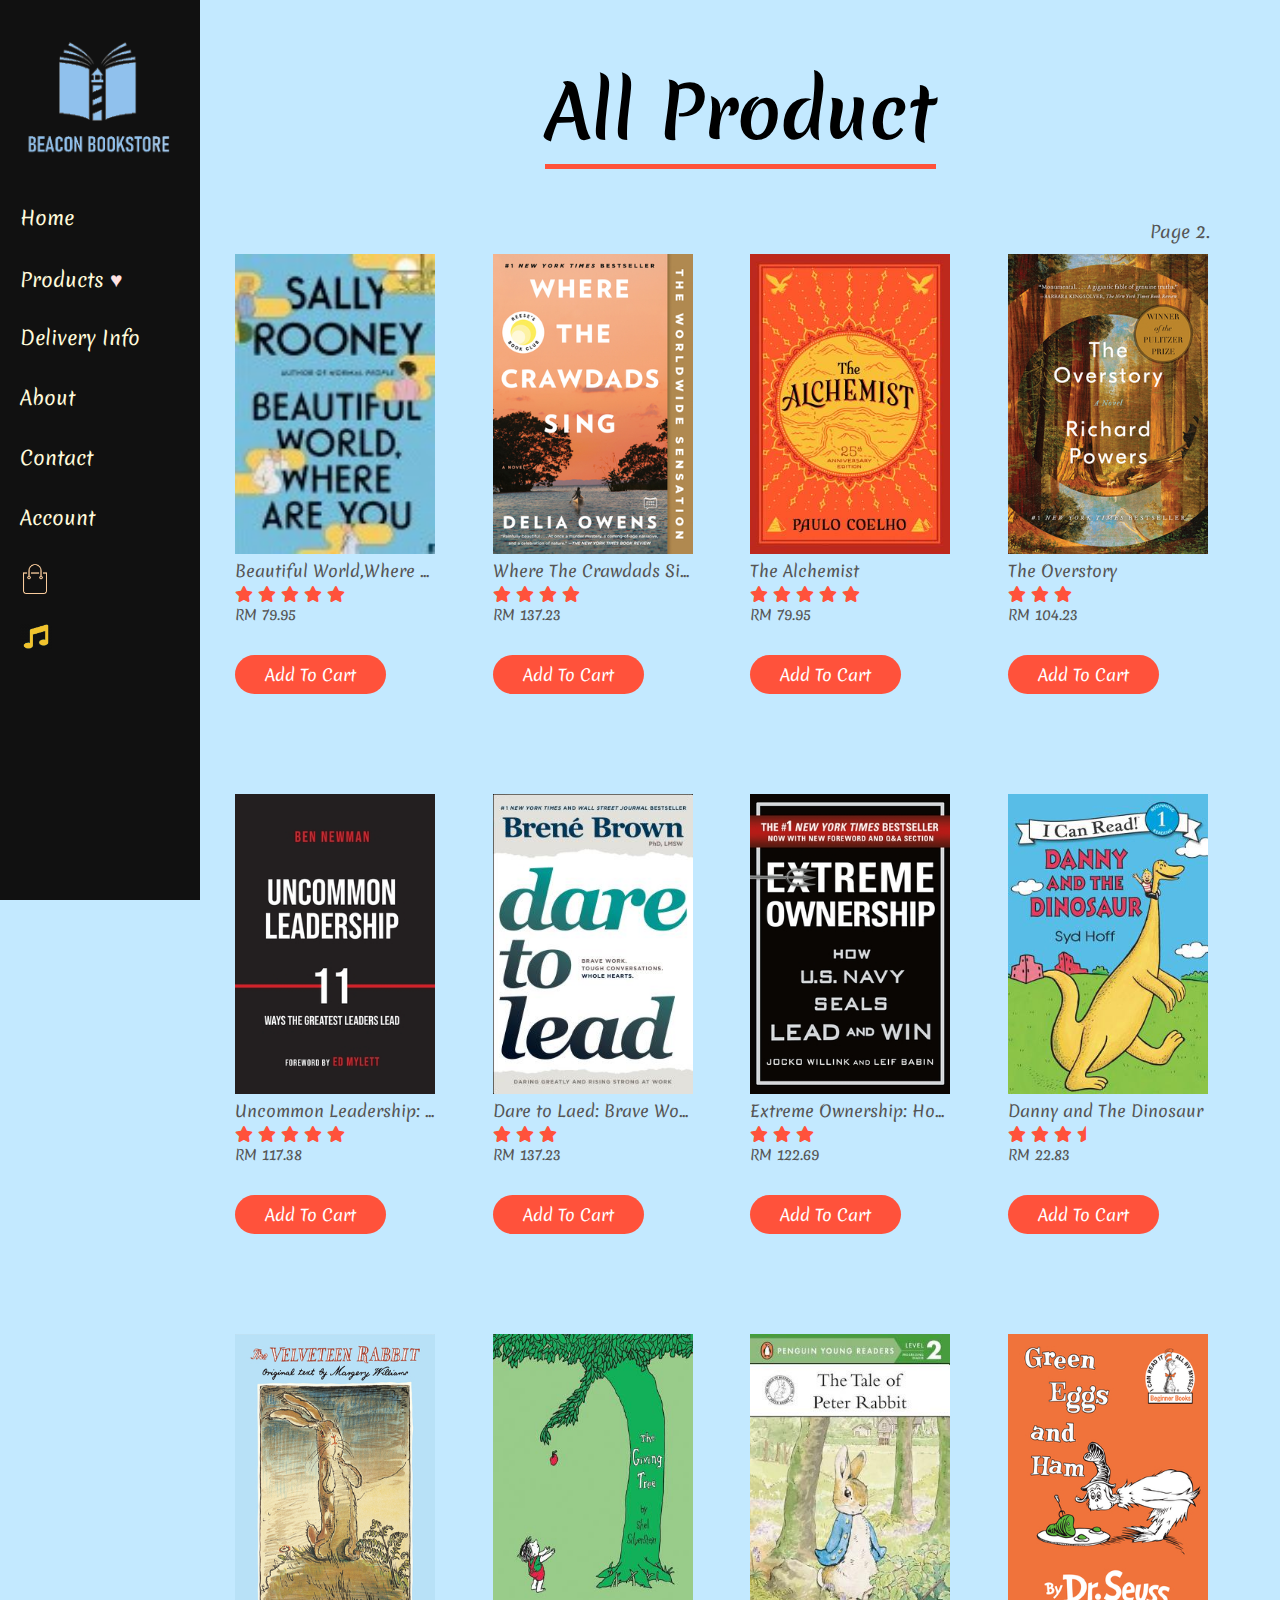
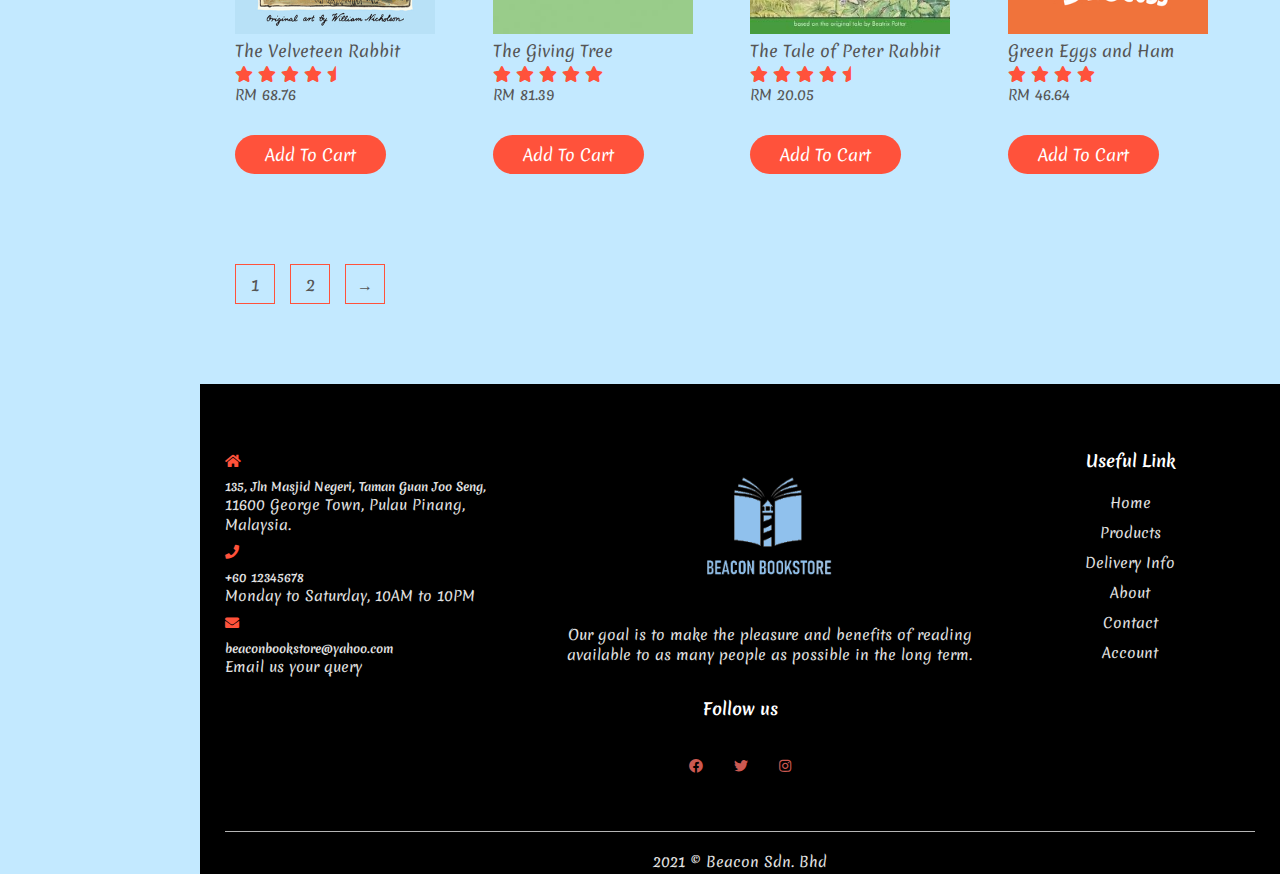
<file: product2.html>
<!DOCTYPE html>
<html lang="en-MY">

<head>
    <meta charset="utf-8">
    <meta name="viewport" content="width=devices-width, initial-scale=1.0">
    <title>Product2 - Beacon Bookstore</title>
    <link rel="stylesheet" href="style.css">
    <link rel="stylesheet" href="beacon.css">
    <link rel="preconnect" href="https://fonts.googleapis.com">
        <link rel="preconnect" href="https://fonts.gstatic.com" crossorigin>
        <link href="https://fonts.googleapis.com/css2?family=Fraunces:wght@100&family=Merienda:wght@400;700&display=swap" rel="stylesheet">
    <link rel="stylesheet" href="https://use.fontawesome.com/releases/v5.0.7/css/all.css">
</head>
<body>

<!-------------header--------------->

<div class="header">
    <div class="sidenav">
        <div class="logo">
            <a href="index.html"><img src="images/icon/logo1.png" alt="logo" width="170px"></a>
        </div>
        <nav>
            <ul>
                <li><a href="index.html">Home</a></li>
                <li><a href="product.html">Products <span>♥</span></a></li>
                <li><a href="fees.html">Delivery Info</a></li>
                <li><a href="about.html">About</a></li>
                <li><a href="contact.html">Contact</a></li>
                <li><a href="account.html">Account</a></li>
                <li><a class="cart-icon" href="cart.html"><img src="images/icon/cart.png" alt="cart" width="30px" height="30px" title="Shopping Cart"></a></li>
                <li><img src="images/icon/musicplay.png" alt="musicplay" id="icon" title="Background Music"></li>
            </ul>
        </nav>
        <audio src="music/backgroundMusic.mp3" type="audio/mp3" id="mySong" autoplay="true" loop="true"></audio>
    </div>
</div>

<div id="main">
<!-- ------------- products page 2--------------- -->

<div class="small-container">
    <div class="page-title row-2">
        <h2>All Product</h2>
        <p>Page 2.</p>
    </div>
    <div class="row">   
        <div class="col-4" title="Beautiful World,Where Are You">
            <img src="images/books/book13.jpg" alt="Beautiful World,Where Are You">
            <h4>Beautiful World,Where Are You</h4>
            <div class="rating">
                <i class="fa fa-star"></i>
                <i class="fa fa-star"></i>
                <i class="fa fa-star"></i>
                <i class="fa fa-star"></i>
                <i class="fa fa-star"></i>
            </div>
            <p>RM 79.95</p>
            <a href="cart.html" class="btn" title="Add To Cart">Add To Cart</a>
        </div>
        <div class="col-4" title="Where The Crawdads Sing">
            <img src="images/books/book14.jpg" alt="Where The Crawdads Sing">
            <h4>Where The Crawdads Sing</h4>
            <div class="rating">
                <i class="fa fa-star"></i>
                <i class="fa fa-star"></i>
                <i class="fa fa-star"></i>
                <i class="fa fa-star"></i>       
            </div>
            <p>RM 137.23</p>
            <a href="cart.html" class="btn" title="Add To Cart">Add To Cart</a>
        </div>
        <div class="col-4" title="The Alchemist">
            <img src="images/books/book15.jpg" alt="The Alchemist">
            <h4>The Alchemist</h4>
            <div class="rating">
                <i class="fa fa-star"></i>
                <i class="fa fa-star"></i>
                <i class="fa fa-star"></i>
                <i class="fa fa-star"></i>
                <i class="fa fa-star"></i>
            </div>
            <p>RM 79.95</p>
            <a href="cart.html" class="btn" title="Add To Cart">Add To Cart</a>
        </div>
        <div class="col-4" title="The Overstory">
            <img src="images/books/book16.jpg" alt="The Overstory">
            <h4>The Overstory</h4>
            <div class="rating">
                <i class="fa fa-star"></i>
                <i class="fa fa-star"></i>
                <i class="fa fa-star"></i>
            </div>
            <p>RM 104.23</p>
            <a href="cart.html" class="btn" title="Add To Cart">Add To Cart</a>
        </div>
        
        <div class="col-4" title="Uncommon Leadership: 11 Ways The Greatest Leaders Lead">
            <img src="images/books/book17.jpg" alt="Uncommon Leadership: 11 Ways The Greatest Leaders Lead">
            <h4>Uncommon Leadership: 11 Ways The Greatest Leaders Lead</h4>
            <div class="rating">
                <i class="fa fa-star"></i>
                <i class="fa fa-star"></i>
                <i class="fa fa-star"></i>
                <i class="fa fa-star"></i>
                <i class="fa fa-star"></i>
            </div>
            <p>RM 117.38</p>
            <a href="cart.html" class="btn" title="Add To Cart">Add To Cart</a>
        </div>
        <div class="col-4" title="Dare to Laed: Brave Work.Tough Conversations.Whole Hearts">
            <img src="images/books/book18.jpg" alt="Dare to Laed: Brave Work.Tough Conversations.Whole Hearts">
            <h4>Dare to Laed: Brave Work.Tough Conversations.Whole Hearts</h4>
            <div class="rating">
                <i class="fa fa-star"></i>
                <i class="fa fa-star"></i>
                <i class="fa fa-star"></i>
            </div>
            <p>RM 137.23</p>
            <a href="cart.html" class="btn" title="Add To Cart">Add To Cart</a>
        </div>
        <div class="col-4" title="Extreme Ownership: How U.S. Navy Seals Lead and Win">
            <img src="images/books/book19.jpg" alt="Extreme Ownership: How U.S. Navy Seals Lead and Win">
            <h4>Extreme Ownership: How U.S. Navy Seals Lead and Win</h4>
            <div class="rating">
                <i class="fa fa-star"></i>
                <i class="fa fa-star"></i>
                <i class="fa fa-star"></i>
            </div>
            <p>RM 122.69</p>
            <a href="cart.html" class="btn" title="Add To Cart">Add To Cart</a>
        </div>
        <div class="col-4" title="Danny and The Dinosaur">
            <img src="images/books/book20.jpg" alt="Danny and The Dinosaur">
            <h4>Danny and The Dinosaur</h4>
            <div class="rating">
                <i class="fa fa-star"></i>
                <i class="fa fa-star"></i>
                <i class="fa fa-star"></i>
                <i class="fas fa-star-half"></i>
            </div>
            <p>RM 22.83</p>
            <a href="cart.html" class="btn" title="Add To Cart">Add To Cart</a>
        </div>
        <div class="col-4" title="The Velveteen Rabbit">
            <img src="images/books/book21.jpg" alt="The Velveteen Rabbit">
            <h4>The Velveteen Rabbit</h4>
            <div class="rating">
                <i class="fa fa-star"></i>
                <i class="fa fa-star"></i>
                <i class="fa fa-star"></i>
                <i class="fa fa-star"></i>
                <i class="fas fa-star-half"></i>
            </div>
            <p>RM 68.76</p>
            <a href="cart.html" class="btn" title="Add To Cart">Add To Cart</a>
        </div>
        <div class="col-4" title="The Giving Tree">
            <img src="images/books/book22.jpg" alt="The Giving Tree">
            <h4>The Giving Tree</h4>
            <div class="rating">
                <i class="fa fa-star"></i>
                <i class="fa fa-star"></i>
                <i class="fa fa-star"></i>
                <i class="fa fa-star"></i>
                <i class="fa fa-star"></i>
            </div>
            <p>RM 81.39</p>
            <a href="cart.html" class="btn" title="Add To Cart">Add To Cart</a>
        </div>
        <div class="col-4" title="The Tale of Peter Rabbit">
            <img src="images/books/book23.jpg" alt="The Tale of Peter Rabbit">
            <h4>The Tale of Peter Rabbit</h4>
            <div class="rating">
                <i class="fa fa-star"></i>
                <i class="fa fa-star"></i>
                <i class="fa fa-star"></i>
                <i class="fa fa-star"></i>
                <i class="fas fa-star-half"></i>
            </div>
            <p>RM 20.05</p>
            <a href="cart.html" class="btn" title="Add To Cart">Add To Cart</a>
        </div>
        <div class="col-4" title="Green Eggs and Ham">
            <img src="images/books/book24.jpg" alt="Green Eggs and Ham">
            <h4>Green Eggs and Ham</h4>
            <div class="rating">
                <i class="fa fa-star"></i>
                <i class="fa fa-star"></i>
                <i class="fa fa-star"></i>
                <i class="fa fa-star"></i>       
            </div>
            <p>RM 46.64</p>
            <a href="cart.html" class="btn" title="Add To Cart">Add To Cart</a>
        </div>
    </div>
    <div class="page-btn">
        <a href="product.html"><span>1</span></a>
        <a href="product2.html"><span>2</span></a>
        <a href="product.html"><span>&#8594;</span></a>
    </div>    
</div>


        

<!-- -------------footer--------------- -->
<div class="footer">
    <div class="container">
        <div class="row">
            <div class="footer-col-1">
                <div>
                    <i class="fas fa-home"></i>
                    <span>
                    <h5>135, Jln Masjid Negeri, Taman Guan Joo Seng,</h5>
                    <p>11600 George Town, Pulau Pinang, Malaysia.</p>
                    </span>
                </div>
                <div>
                    <i class="fas fa-phone"></i>
                    <span>
                    <h5>+60 12345678</h5>
                    <p>Monday to Saturday, 10AM to 10PM</p>
                    </span>
                </div>
                <div>
                    <i class="fas fa-envelope"></i>
                    <span>
                    <h5><a href="mailto:beaconbookstore@yahoo.com">beaconbookstore@yahoo.com</a></h5>
                    <p>Email us your query</p>
                    </span>
                </div>
            </div>
            <div class="footer-col-2">
                <a href="index.html"><img src="images/icon/logo1.png" alt="logo" class="logo"></a>
                <p>Our goal is to make the pleasure and benefits of reading available to as many people as possible in the long term.
                </p>
            </div>
            <div class="footer-col-3">
                <h3>Useful Link</h3>
                <ul>                           
                    <li><a href="index.html">Home</a></li>
                    <li><a href="product.html">Products</a></li>
                    <li><a href="fees.html">Delivery Info</a></li>
                    <li><a href="about.html">About</a></li>
                    <li><a href="contact.html">Contact</a></li>
                    <li><a href="account.html">Account</a></li>                              
                </ul>
            </div>
            <div class="footer-col-4">
                <h3>Follow us</h3>
                <div class="icons">
                    <a href="https://www.facebook.com/Beacon-Bookstore-102249678923366"><i class="fab fa-facebook"></i></a>
                    <a href="https://twitter.com/BookstoreBeacon"><i class="fab fa-twitter"></i></a>
                    <a href="https://www.instagram.com/beacon_bookstore/"><i class="fab fa-instagram"></i></a>                    
                </div>
            </div>
        </div>
        <hr>
        <p class="copyright">2021 © Beacon Sdn. Bhd</p>
    </div>
</div>
 </div>

 <!-- -------------js for background music--------------- -->
 <script>
    var mySong = document.getElementById("mySong");
    var icon = document.getElementById("icon");

    icon.onclick = function(){      
        if(mySong.paused){
            mySong.play();
            icon.src = "images/icon/musicplay.png";
        }
        else{
            mySong.pause();
            icon.src = "images/icon/musicpause.png";
        }
    }
</script>
</body>
</html>
</file>
<file: style.css>
*{
    margin: 0;
    padding: 0;
    box-sizing: border-box;
    font-family: 'Fraunces', serif;
    font-family: 'Merienda', cursive;
}
a{
    text-decoration: none;
    color: #555;
}
p{
    color: #555;
}
body{
    background: rgb(195, 233, 255);
}


/* --------------------------------------HOME PAGE------------------------------------------------ */
#main{   
    margin-left: 200px;
    margin-right: auto;
    min-width: 500px;
    max-width: 100%;
}
.home{
    min-height: 100vh;
    width: 100%;
    background-image: linear-gradient(rgba(4,9,30,0.7),rgba(4,9,30,0.7)),url(images/background/banner.jpg);
    background-position: center;
    background-size: cover;
    position: relative;
}
.container{
    max-width: 1300px;
    margin: auto;
    padding-left: 25px;
    padding-right: 25px;
}
.row{
    display: flex;
    align-items: center;
    flex-wrap: wrap;
    justify-content: space-around;
}
.col-2{
    flex-basis: 50%;
    min-width: 300px;
}
.col-2 img{
    max-width: 100%;
    padding: 50px 0;
}
.col-2 h1{
    font-size: 50px;
    line-height: 60px;
    margin: 25px 0;
}
.btn{
    display: inline-block;
    background: #ff523b;
    color: #fff;
    padding: 8px 30px;
    margin: 30px 0;
    border-radius: 30px;
    transition: background 0.5s;
}
.btn:hover{
    background: #563434;
}


.header .row{
    margin-top: 70px;
}
/*--------------promotion & product-----------------*/
.categories{
    margin: 70px 0;
}
.col-3{
    flex-basis: 30%;
    min-width: 250px;
    margin-bottom: 30px;
    background-color: rgb(255, 202, 152);
}
.col-3 img{
    width: 100%;
}
.promotion{
    background-color: transparent;
    transition: transform 0.5s;
    
}
.promotion img{
    width: 280px;
    height: 280px;
}
.small-container{
    max-width: 1080px;
    margin: auto;
    padding-left: 25px;
    padding-right: 25px;
}

.col-4{
    flex-basis: 25%;
    padding: 10px;
    min-width: 200px;
    margin-bottom: 50px;
    transition: transform 0.5s; /*for product move when pointed*/
}
.col-4 img{
    width: 200px;
    height: 300px;
}
.title{
    font-size: 1.5em;
    text-align: center;
    padding: 50px; 
    
}
.title h2{
    color: #686868;
    display: inline-block; 

    border-bottom: 5px solid #ff523b;
}
.title p{
    font-size: 0.8em;
    padding: 5px;
    color: #848484;
}


.title span{
    color: #ff3a20;
    font-weight: 900;
}
h4{
    color: #555;
    font-weight: normal;
    width: 200px;
    white-space: nowrap; 
    text-overflow: ellipsis;
    overflow: hidden;
}
.col-4 p{
    font-size: 14px;
}
.rating .fa,.fas{
    color: #ff523b;
}
.col-4:hover, .promotion:hover{ /*for product move when pointed*/
    transform: translateY(-5px);
}
/*---------------offer----------------*/
.offer{
    background: radial-gradient(#fff,#ffd6d6);
    margin-top: 80px;
    padding: 30px 0;
}
.col-2 .offer-img{
    padding: 50px;
}
small{
    color: #555;
}
/*-------------- testimonial----------------*/
.testimonial{
    padding: 100px 0;
}
.testimonial .col-3{
    text-align: center;
    padding: 40px 20px;
    box-shadow: 0 0 20px 0px  rgba(0,0,0,0.1);
    transition: transform 0.5s;
}
.testimonial .col-3 img{
    width: 50px;
    margin-top: 20px;
    border-radius: 50%;
}
.testimonial .col-3:hover{
    transform: translateY(-10px)
}
.fas.fa-quote-left{
    font-size: 34px;
    color: #ff523b;
}
.col-3 p{
    font-size: 12px;
    margin: 12px 0;
    color: #777;
}
.testimonial .col-3 h3{
    font-weight: 600;
    color: #555;
    font-size: 10px;
}

/*-------------- footer----------------*/
.footer{
    background: #000;
    color: #e2e2e2;
    font-size: 14px;
    padding: 60px 0 2px; 
}
.footer p{
    color: #e2e2e2;
}
.footer h3{
    color: #fff;
    margin-bottom: 20px;
}
.footer-col-1, .footer-col-2, .footer-col-3, .footer-col-4{
    min-width: 250px;
    margin-bottom: 20px;
}
.footer-col-1{
    flex-basis: 30%;
}
.footer-col-1 .fas, .footer-col-3 li{
    margin: 10px 0;
}
.footer-col-1 a, .footer-col-3 a {
    color: #e2e2e2;
}
.footer-col-1 a:hover, .footer-col-3 a:hover{
    text-decoration: underline;
}
.footer-col-2{
    flex: 1;
    text-align: center;
}
.footer-col-2 img{
    width: 180px;
    margin-bottom: 20px;
}
.footer-col-3, .footer-col-4{
    flex-basis: 12%;
    text-align: center;
}
ul{
    list-style-type: none;
}
.icons .fab{
    color: #cc5951;
    margin: 0 13px;
    cursor: pointer;
    padding: 18px 0;
}
.footer hr{
    border: none;
    background: #b5b5b5;
    height: 1px;
    margin: 20px 0;
}
.copyright{
    text-align: center;
}


/* --------------------------------------PRODUCT PAGE------------------------------------------------ */
.page-title{
    font-size: 3em;
    text-align: center;
    padding-top: 60px ;
}
.page-title h2{
    border-bottom: 5px solid #ff523b;
    display: inline-block;
}
.page-title p{
    padding-top: 50px;
    font-size: 0.35em;
    text-align: right; 
    padding-right: 45px;
}
.page-btn{
    margin: 0 auto 80px;
}
.page-btn span{
    display: inline-block;
    border: 1px solid #ff523b;
    margin-left: 10px;
    width: 40px;
    height: 40px;
    text-align: center;
    line-height: 40px;
    cursor: pointer;
}
.page-btn span:hover{
    background: #ff523b;
    color: #fff;
}


/* --------------------------------------CART PAGE------------------------------------------------ */
.cart-table th,.cart-table td{
    border: 1px solid transparent;
}
.cart-table table{
    width: 100%;
    border-collapse: collapse;
    margin: 50px 0;
    background-color: rgb(240, 240, 240);
}
.cart-table tr:nth-of-type(odd){
    background-color: #D2B48C;
}
.cart-info{
    display: flex;
    flex-wrap: wrap;
}
.cart-info p{
    width: 220px;   
    overflow: hidden;
}
th{
    text-align: center;
    padding: 5px;
    color: #fff;
    background: #ff523b;
    font-weight: normal;
}
td{
    padding: 10px 5px;
}
td input{
    width: 45px;
    height: 30px;
    padding: 5px;
}
td a {
    color: #ff523b;
    font-size: 12px;
}
td img{
    width: 80px;
    height: 80px;
    margin-right: 10px;
}
.total-price{
    display: flex;
    justify-content: end;
}
.total-price table{
    border-top: 3px solid #ff523b;
    width: 100%;
    max-width: 400px;
}
td:last-child{
    text-align: right;
}
th:last-child{
    text-align: right;
}
td a {
    color: #ff523b;
    font-size: 12px;
}
td img{
    width: 80px;
    height: 80px;
    margin-right: 10px;
}


/* --------------------------------------CONTACT PAGE------------------------------------------------ */
.row-3{
    display: flex;
    width: 100%;
    flex-wrap: wrap;
    justify-content: space-around;
}
.location{
    width: 95%;
    margin: auto;
    padding: 80px 0; 
}
.location iframe{
    width: 100%;
}
.contact-us{
    width: 100%;
    margin: auto; 
    background: transparent;
    border: 2px solid transparent; 
    padding: 0 20px;
}

.contact-col{
    margin-bottom: 30px; 
    flex-basis: 48%;
}
.contact-col div{
    display: flex;
    align-items: center;
    margin-bottom: 40px; 
}
.contact_col div .fas{
    font-size: 28px;
    color: #f44336;
    margin: 10px;
    margin-right: 30px; 
}
.contact-col .fas{
    color: #f44336;
    margin: 0 16px;
    cursor: pointer;
    font-size: 1.5em;
}
.contact-col input, .contact-col textarea{
    width: 100%;
    padding: 15px;
    margin-bottom: 17px;
    outline: none;
    border: 1px solid rgb(136, 132, 132);
    box-sizing: border-box;
    background-color: rgb(255, 226, 226); 
} 


/* --------------------------------------ABOUT PAGE------------------------------------------------ */
.about{
    padding: 50px 0;
}
.about .col-2{
    padding-left: 25px;
    padding-right: 25px;
}
.about p{
    font-size: 23px;
    line-height: 170%;
}
.video{
    padding: 100px 0;
}
.video iframe{
    width: 90%;
    
}


/* --------------------------------------ACCOUNT PAGE------------------------------------------------ */
.account-page{
    min-width: 350px;
    padding: 0 25px;
    max-height: 900px;
    background-image: linear-gradient(rgba(160, 163, 180, 0.7),rgba(15, 28, 85, 0.7),rgba(4, 11, 37, 0.7)),url(images/background/background.jpg);
}
.card-title h3 .fas{
    color: #fff;
}
.card{
	width: 400px;
    padding-top: 700px;
    position: relative;
    margin-left: 50%;
    margin-right: 50%; 
	transform: translate(-50%,-50%);
}
.card-title h3{
	color: #fff;
	text-align: center;
	padding: 20px 0;
	font-weight: 500;
}
.card-title h3 span{
	color: #e6b0b0;
}
.card-body{
	background-color: white;
	padding: 20px 0px;
	border-radius: 5px;
	width: 100%;
	height: 460px;
	overflow: hidden;
}
.card-body-top{
	width: 100%;
	position: relative;
	border-bottom: 1px solid #262626;
}
.card-body-top > .btn{
	border: 0;
	background-color: transparent;
	color: #848484;
	font-size: 16px;
	letter-spacing: 1px;
	font-weight: 500;
	width: 180px;
	padding: 20px 0;
}
#login{
	color: black;
}
#register{
	color: #848484;
}
#pointer-btn{
	position: absolute;
	bottom:-1px;
	left: 30px;
	width: 120px;
	height: 2px;
	background-color: black;
	transition: 0.5s all ease;
}
.card-body-login{
	width: 100%;
	padding: 15px 20px;
	position: relative;
}
.card-body-login > #login-form{
	position: absolute;
	top: 30px;
	left: 25px;
	text-align: center;
	transition: 0.5s all ease;
}
.card-body-login > #register-form{
	position: absolute;
	top: 20px;
	left: 450px;
	text-align: center;
	transition: 0.5s all ease;
}
.input-form{
	border: none;
	background-color: transparent;
	color: black;
	border-bottom: 1px solid black;
	width: 350px;
	padding: 15px 0px;
	font-size: 15px;
	letter-spacing: 1px;
	outline: none;
}
.submit-form{
	background-color: black;
	color: white;
	border: none;
	padding: 10px 25px;
	font-size: 15px;
	cursor: pointer;
	letter-spacing: 1px;
	border-radius: 50px;
}


/* --------------------------------------FEES PAGE------------------------------------------------ */
.row-2{
    font-size: 3em;
    text-align: center;
    padding-top: 60px ;
}
.row-2 h2{
    border-bottom: 5px solid #ff523b;
    display: inline-block;
}

.fees{
    width: 100%;
    margin: auto; 
    padding-top: 60px;
}
.fees-table table{
    width: 100%;
    border-collapse: separate; 
    border-spacing: 2px;
    background-color: rgb(240, 240, 240);
}
.fees-table table, .fees-table table th,.fees-table td{
    border: 1px solid #555;
    font-size: 20px;
    text-align: center;
}
.fees-col{
    max-width: 80%;
    margin: auto;
    padding: 50px 0;
    flex-basis: 60%;
}
.fees h2{
    background: #f44336;
    color: #fff;
    padding: 10px 0;
    font-size: 22px;
    margin-bottom: 20px;
}

.fees-col h3, ol{
    padding: 20px 30px;
    text-align: left;
    line-height: 1.5;
} 
.fees-table tr:nth-of-type(even){
    background-color: #D2B48C;
}
.fees-row{
    background-color: #faddb8;
}
</file>
<file: beacon.css>
/*--------------header-----------------*/
.text-box{
    width: 90%;
    color: #fff;
    position: absolute;
    top: 52%;
    left: 50%;
    transform: translate(-50%,-50%);
    text-align: center;
}
.text-box h1{
    font-size: 13em;
} 
.text-box p{
    margin: 10px 0 20px;
    font-size: 22px;    
    color: #e2daa8;
}

/*--------------button setting-----------------*/
.hero-btn{ 
    display: inline-block;
    text-decoration: none;
    color: black;
    border: 1px solid #555;
    padding: 12px 34px;
    font-size: 13px;
    background: rgb(118, 177, 255);
    position: relative; 
    cursor: pointer;
}
.hero-btn:hover{ 
    border: 1px solid #f44336;
    background: #f44336;
    color: #fff;
    transition: 1s;
}

/*--------------navbar-----------------*/
.logo:hover, .icons a:hover{
    opacity: 70%;
    transition: 0.5s;
}
.logo{
    padding: 15px;
}
.sidenav {
    height: 100%;  
    width: 200px;
    position: fixed;
    z-index: 1;
    top: 0;
    left: 0;
    background-color: #111;
    overflow-x: hidden;
    padding-top: 20px;
}
nav li{
    width: 190px;
    height: 60px;
    padding:  20px 0 0 20px;
    overflow: hidden;
}
nav a{
    text-decoration: none;
    font-size: 1.2em;   
}
nav a span{
    font-size: 1.1em;
    color: rgb(255, 226, 226);
}
nav a:link{
    color: #fffadb;
}
nav a:visited{
    color: #d2b48c;
}
nav a:hover{
    color: #f74a4a;
    font-size: 1.34em;
    transition: 0.2s;
}
nav ul{
    list-style-type: none;
    padding: 0;
    margin: 0;
} 
#icon{
    width: 32px;
    cursor: pointer;
    bottom: 10%;
}
#icon:hover, .cart-icon img:hover{
    opacity: 80%;
    width: 36px;
    height: 33px;
    transition: 0.1s;
}

@media only screen and (max-width: 887px){
    h4{
        white-space: normal;
        overflow: visible;
        padding: 0 80px;
        width: auto;
    }
    .text-box{
        font-size: 0.5em;
    }
    .body{
        min-width: 0;
    }
    .row{
        text-align: center;
    }
    .col-2, .col-3, .col-4{
        flex-basis: 100%;
    }
    .single-product .row{
        text-align: left;
    }
    .single-product .col-2{
        padding: 20px 0;
    }
    .single-product h1{
        font-size: 26px;
        line-height: 32px;
    }
    .account-page{
        max-height: 950px;
    }
} 
@media only screen and (max-width: 1130px){
    .contact-col{
        flex-basis: 100%;
    }
    .text-box h1{
        font-size: 10em;
    }
    .page-title p{
        padding-right: 20px;
    }
}
</file>
